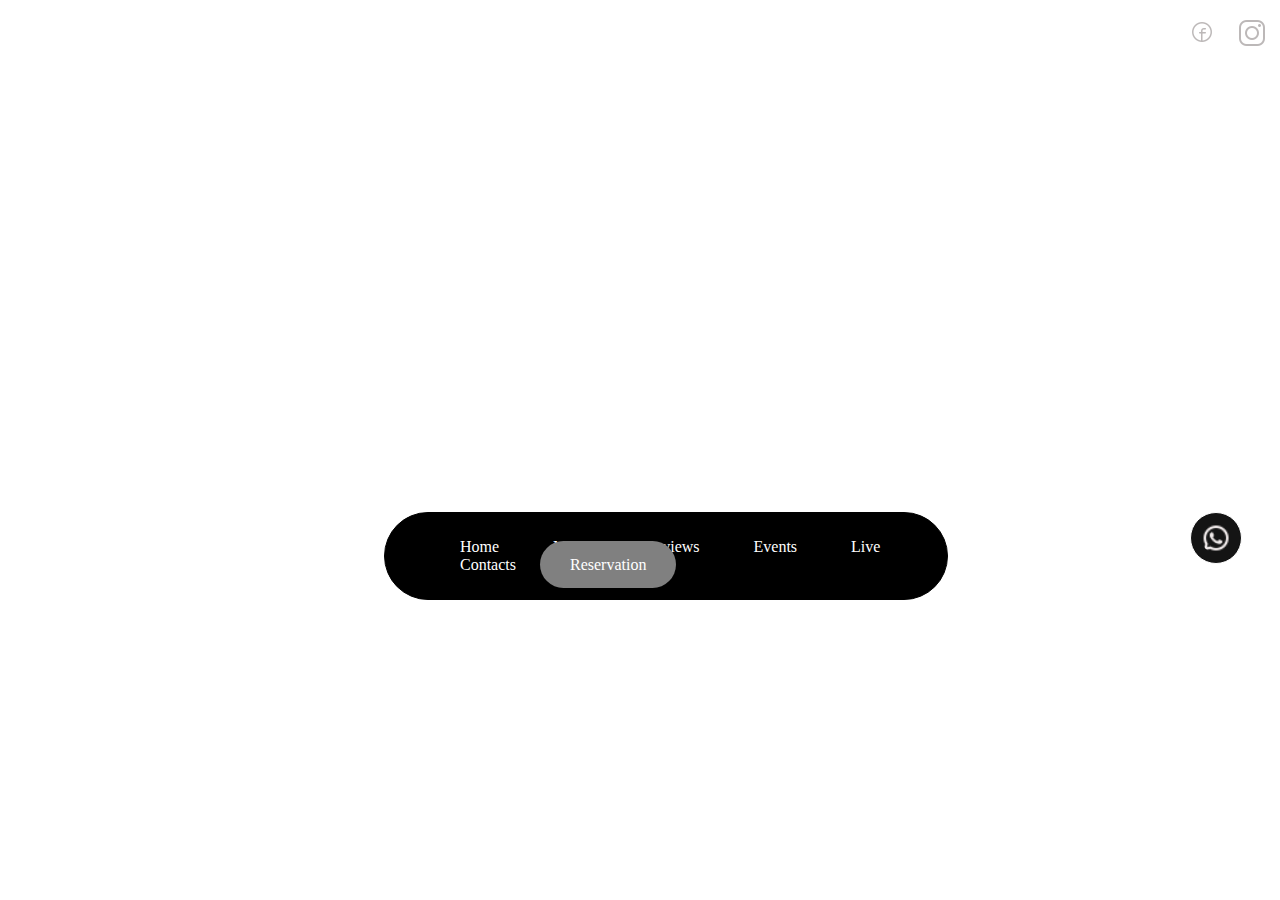
<file: index.html>
<!DOCTYPE html>
<html lang="en">
<head>
    <meta charset="UTF-8">
    <meta name="viewport" content="width=device-width, initial-scale=1.0">
    <title>Document</title>
    <link rel="stylesheet" href="style.css">
</head>
<body class="home">
   
    <div>
        <div class="image">
            <img src="img/ankole_logo.svg">
            <h1>welcome</h1>
         
        </div>
        <div class="image">
            <img src="img/ankole_logo.svg" alt="">
            <h1>discover</h1>
        </div>
        <div class="image">
            <img src="img/ankole_logo.svg" alt="">
            <h1>savour</h1>
        </div>
        <div class="image">
            <img src="img/ankole_logo.svg" alt="">
            <h1>taste</h1>
        </div>
        <div class="image">
            <img src="img/ankole_logo.svg" alt="">
            <h1>experience</h1>
        </div>
        <div class="icons">
        <a href="https://www.facebook.com/ankolegrill/"><img src="img/icons8-facebook-logo-24.png" ></a>
        <a href="https://www.instagram.com/ankolegrill/?hl=en"><img src="img/icons8-instagram-26.png"></a>
    </div>
    <div class="whatsapp">
        <a href="https://www.whatsapp.com/"><img src="img/icons8-whatsapp-logo-24 (3).png" alt=""></a>
    </div>
    <div class="nav-bar">
  

    <nav>
        <a href="index.html" id="home">Home</a>
        <a href="menu.html" id="menu">Menu</a>
        <a href="reviews.html"id="reviews">Reviews</a>
        <a href="events.html" id="events">Events</a>
        <a href="live.html" id="live">Live</a>
        <a href="contacts.html" id="contacts">Contacts</a>
        <a href="reservation.html"id="reserve">Reservation</a>

    </nav>
</div>

</div>

</body>
</html>
</file>
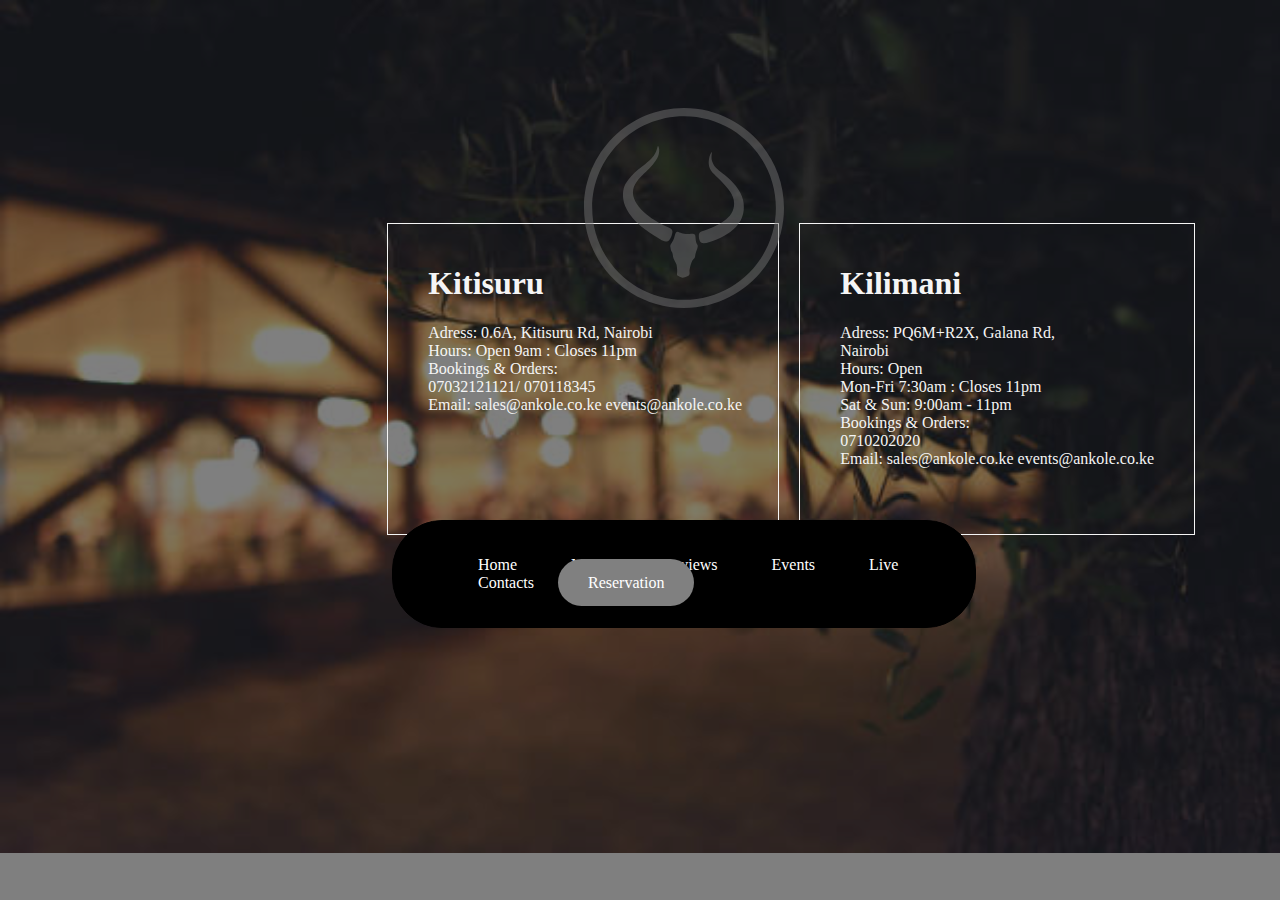
<file: contacts.html>
<!DOCTYPE html>
<html lang="en">

<head>
    <meta charset="UTF-8">
    <meta name="viewport" content="width=device-width, initial-scale=1.0">
    <title>Document</title>
    <link rel="stylesheet" href="contacts.css">
</head>

<body class="contacts">
    <img src="img/ankole_logo.svg" alt="ankole_logo">
    <div class="nav-bar">
        <nav>
            <a href="index.html">Home</a>
            <a href="menu.html">Menu</a>
            <a href="reviews.html">Reviews</a>
            <a href="events.html">Events</a>
            <a href="live.html">Live</a>
            <a href="contacts.html">Contacts</a>
            <a href="reservation.html"id="reserve">Reservation</a>

        </nav>
    </div>
    
    <div class="contact-info">
        <div class="kitisuru-info">
            <h1>Kitisuru</h1>
            <p>Adress: <a
                    href="https://www.google.com/maps/@-1.3205504,36.7689728,12z?entry=ttu&g_ep=EgoyMDI1MDQwOS4wIKXMDSoASAFQAw%3D%3D">
                    0.6A, Kitisuru Rd, Nairobi </a><br>
                Hours: Open 9am : Closes 11pm <br>
                Bookings & Orders: <br>
                07032121121/ 070118345 <br>
                Email: <a href="https://mail.google.com/mail/u/0/">sales@ankole.co.ke</a>
                <a href="https://mail.google.com/mail/u/0/">events@ankole.co.ke</a>
            </p>
        </div>
        <div class="kilimani-info">
            <h1>Kilimani</h1>
            <p>Adress: <a
                    href="https://www.google.com/maps/@-1.3205504,36.7689728,12z?entry=ttu&g_ep=EgoyMDI1MDQwOS4wIKXMDSoASAFQAw%3D%3D">
                    PQ6M+R2X, Galana Rd,</a><br>
                Nairobi <br>
                Hours: Open <br>
                Mon-Fri 7:30am : Closes 11pm <br>
                Sat & Sun: 9:00am - 11pm <br>
                Bookings & Orders: <br>
                0710202020<br>
                Email: <a href="https://mail.google.com/mail/u/0/">sales@ankole.co.ke</a>
                <a href="https://mail.google.com/mail/u/0/">events@ankole.co.ke</a>
            </p>

        </div>
    </div>
</body>

</html>
</file>
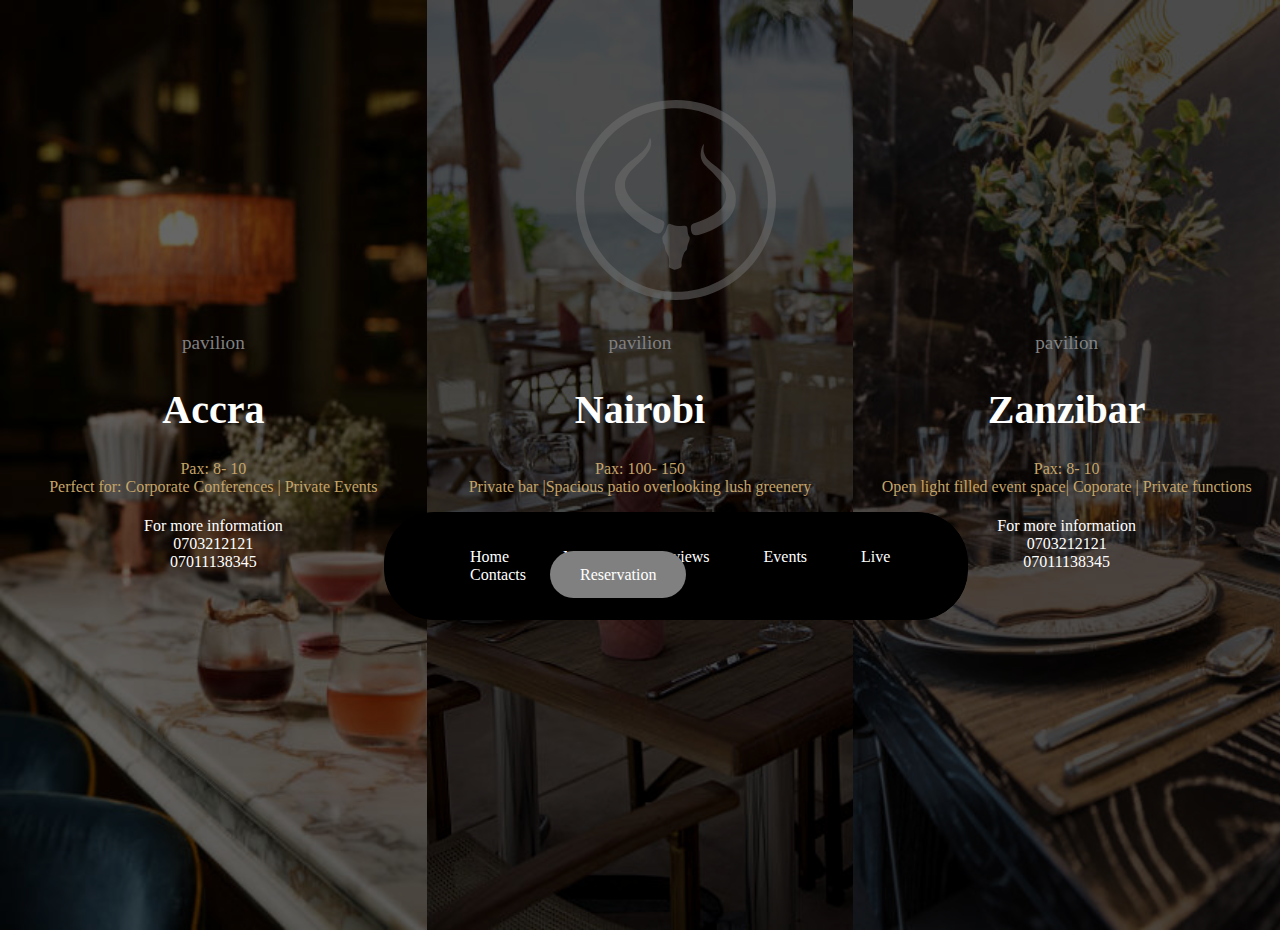
<file: events.html>
<!DOCTYPE html>
<html lang="en">
<head>
    <meta charset="UTF-8">
    <meta name="viewport" content="width=device-width, initial-scale=1.0">
    <title>Document</title>
    <link rel="stylesheet" href="events.css">
</head>
<body class="event">
    <img src="img/ankole_logo.svg" alt="ankole_logo">
    <div class="nav-bar">
    <nav>
        <a href="index.html" id="home">Home</a>
                <a href="menu.html" id="menu">Menu</a>
                <a href="reviews.html"id="reviews">Reviews</a>
                <a href="events.html" id="events">Events</a>
                <a href="live.html" id="live">Live</a>
                <a href="contacts.html" id="contacts">Contacts</a>
                <a href="reservation.html"id="reserve">Reservation</a>

    </nav>
</div>
<div class="events">
    <div class="accra">
        <h5>pavilion</h5>
        <h1>Accra</h1>
        <h4>Pax: 8- 10 <br>
            Perfect for: Corporate Conferences | Private Events

        </h4>
        <p>For more information <br>
        0703212121 <br>
        07011138345</p>

    </div>
    <div class="nairobi">
        <h5>pavilion</h5>
        <h1>Nairobi</h1>
        <h4>Pax: 100- 150 <br>
            Private bar |Spacious patio overlooking lush greenery 

        </h4>
        <p>For more information <br>
        0703212121 <br>
        07011138345</p>

    </div>
    <div class="zanzibar">
        <h5>pavilion</h5>
        <h1>Zanzibar</h1>
        <h4>Pax: 8- 10 <br>
         Open light filled event space| Coporate | Private functions

        </h4>
        <p>For more information <br>
        0703212121 <br>
        07011138345</p>

    </div>



</div>
    
</body>
</html>
</file>
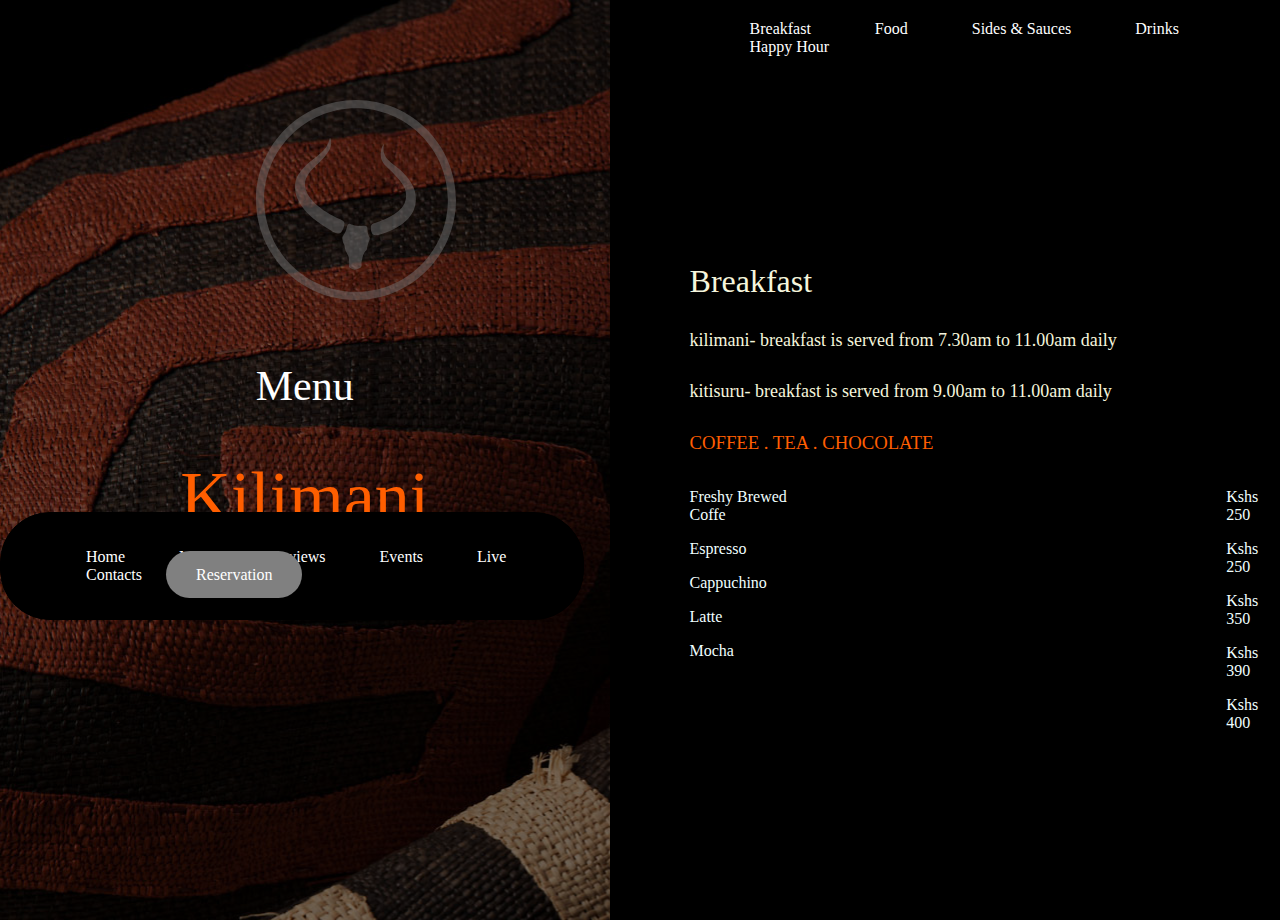
<file: kilimani.html>
<!DOCTYPE html>
<html lang="en">

<head>
    <meta charset="UTF-8">
    <meta name="viewport" content="width=device-width, initial-scale=1.0">
    <title>Document</title>
    <link rel="stylesheet" href="kilimani.css">
</head>

<body class="menu-kilimani">
    <img src="img/ankole_logo.svg" alt="ankole_logo">
    <div class="menu-bar">
        <nav>
            <a href="index.html" id="home">Home</a>
                <a href="menu.html" id="menu">Menu</a>
                <a href="reviews.html"id="reviews">Reviews</a>
                <a href="events.html" id="events">Events</a>
                <a href="live.html" id="live">Live</a>
                <a href="contacts.html" id="contacts">Contacts</a>
                <a href="reservation.html"id="reserve">Reservation</a>

        </nav>
    </div>

    <div class="kilimani-menu">
        <div class="kilimani-image">
            <h3>Menu</h3>
            <h1>Kilimani</h1>
        </div>

        
        <div class="food">
            <div class="filter">
                <a href="">Breakfast</a>
                <a href="">Food</a>
                <a href="">Sides & Sauces</a>
                <a href="">Drinks</a>
                <a href="">Happy Hour</a>
                <div class="menu-item">
                    <h2>Breakfast</h2>
                    <h5>kilimani- breakfast is served from 7.30am to 11.00am daily</h5>
                    <h5>kitisuru- breakfast is served from 9.00am to 11.00am daily</h5>
                    <h3>COFFEE . TEA . CHOCOLATE</h3>

                </div>
        </div>

        <div class="fresh-coffee">
            <div>
                <p>Freshy Brewed Coffe</p>
                <p>Espresso</p>
                <p>Cappuchino</p>
                <p>Latte</p>
                <p>Mocha</p>
            </div>
            <div>
                <p>Kshs 250</p>
                <p>Kshs 250</p>
                <p>Kshs 350</p>
                <p>Kshs 390</p>
                <p>Kshs 400</p>
            </div>

        </div>

        <div class="breakfast">
            <div class="logo">
            <img src="img/ankole_logo.svg" alt="">
        </div>
            <p>ANKOLE BIG BREAKFAST <br>
             2 eggs, 150gms grilled fillet steak, toast, hash browns, grilled tomato, BBQ <br>
            baked beans</P>
            <p>Kshs 1500</p>
        </div>
        <div class="breakfast">
            <div>
            <img src="img/ankole_logo.svg">
        </div>
            <p>HASH BROWNS, EGGS AND TOAST<br>
             with bacon or sausage</P>
            <p>Kshs 750</p>
        </div>
        <div class="breakfast">
            <div>
            <img src="img/ankole_logo.svg">
        </div>
            <p>RANCH BREAKFAST<br>
             2 eggs, tortilla, pulled pork, ranchero sauce, bacon, melted gouda, avocado, <br>
            kachumbari</P>
            <p>Kshs 1350</p>
        </div>
        <div class="breakfast">
            <div>
            <img src="img/ankole_logo.svg">
        </div>
            <p>CREPE<br>
             served withwild honey, whipped <br>
            cream and a side of fruit salad</P>
            <p>Kshs 750</p>
        </div>
        <div class="breakfast">
            <div>
            <img src="img/ankole_logo.svg">
        </div>
            <p>TOASTED BACON AVOCADO BREAKFAST SANDWICH<br>
             2 eggs, cheese, bacon, avocado, red pepper</P>
            <p>Kshs 1500</p>
        </div>
        <h3 id="title">SOUPS</h3> 
        <div class="soup">
            
            <div>
                <p>SPICY WEST AFRICAN MBUZI SOUP</p><br>
                <p>SPICY MUSHROOM CREAM MBUZI SOUP</p>
            </div>
            <div>
                <p>cup Kshs 480</p>
                <p>Bowl Kshs 720</p>
                <p>cup Kshs 580</p>
                <p>Bowl Kshs 880</p>
            </div>

        
    </div>
    <h3 id="title">SALADS</h3>
        <div class="dish">
            
            <div>
            <img src="img/ankole_logo.svg">
        </div>
            <p>THAI BEEF SALAD<br>
            grilled beef strips, cucumber, cherry tomato, scallions mint, <br>
            crushed peanuts</P>
            <p>Kshs 2200</p>
        </div>
        <div class="dish">
            <div>
            <img src="img/ankole_logo.svg">
        </div>
            <p>KEEN-WA SALAD<br>
             quinoa, feta, red pepper,Kalamata olives, red onions,and cup <br>cucumber, basil, mint,<br>
            chick peas, parsley</P>
            <p>Kshs 1500</p>
        </div>
        <div class="dish">
            <div>
            <img src="img/ankole_logo.svg">
        </div>
            <p>CHICKEN BACON CAESAR SALAD<br>
             chicken, bacon, parmesan, romaine, croutons, garlic, powder<br>
            caesar dressing</P>
            <p>Kshs 2200</p>
        </div>
        <div class="dish">
            <div>
            <img src="img/ankole_logo.svg">
        </div>
            <p>GREEK SALAD<br>
            vine tomatoes, cucumber, red onion, Kalamata olives, feta  ap<br> cheese,olive oil, 
            lemon</P>
            <p>Kshs 1500</p>
        </div>
        <div class="dish">
            <div>
            <img src="img/ankole_logo.svg">
        </div>
            <p>COBB SALAD<br>
            chicken, bacon, gouda, egg, avocado, cherry tomato casstered</P>
            <p>Kshs 1700</p>
        </div>
        <h3 id="title">FRESH JUICES</h3>
        <div class="juice">
            
            <div>
                <p>MANGO</p>
                <p>PINEAPPLE</p>
                <p>VANILLA</p>
                <p>STRAWBERRY</p>
                <p>ESPRESSO FUDGE</p>
            </div>
            <div>
                <p>Kshs 700</p>
                <p>Kshs 700</p>
                <p>Kshs 700</p>
                <p>Kshs 700</p>
            </div>

        </div>

        <h3 id="title">COCKTAILS</h3><br>
        <div class="cocktails">
            
            <div>
            <img src="img/ankole_logo.svg">
        </div>
            <p>PASSION MABUYU DAQUIRI<br>
             Bacardi Carta Blanca rum, home-made passion fruit syrup, lime, mabuyu <br>
            seeds</P>
            <h4>Kshs 950</h4>
        </div>
        <div class="cocktails">
            <div>
            <img src="img/ankole_logo.svg">
        </div>
            <p>THE PRINCESS NGURU<br>
            Bacardi Carta Blanca rum, raspberry puree, sukari nguru, lime, mint, man</P>
            <h4>Kshs 1500</h4>
        </div>
        <div class="cocktails">
            <div>
            <img src="img/ankole_logo.svg">
        </div>
            <p>CANDIED LEMON MAGARITA<br>
            tequila, sugar syrup, lemon juice, basil lemon juice, basi lemon juice, </p><br><br>
            <h4>Kshs 1500</h4>
        </div>
        <div class="cocktails">
            <div>
            <img src="img/ankole_logo.svg">
        </div>
            <p>ORANGE NEGRONI<br>
            Bombay Sapphire Gin, Campari, Vermouth, Grand Marniet, bitters ro</P><br>
            <h4>Kshs 1500</h4>
        </div>
        <div class="cocktails">
            <div>
            <img src="img/ankole_logo.svg">
        </div>
            <p>FIRE-PIT PUNCH<br>
             tequila, rum, vodka, lime, lemon, hibiscus, raspberry, stoney , raspberr</P>
             <br>
            <h4>Kshs 950</h4>
        </div>

</body>

</html>
</file>
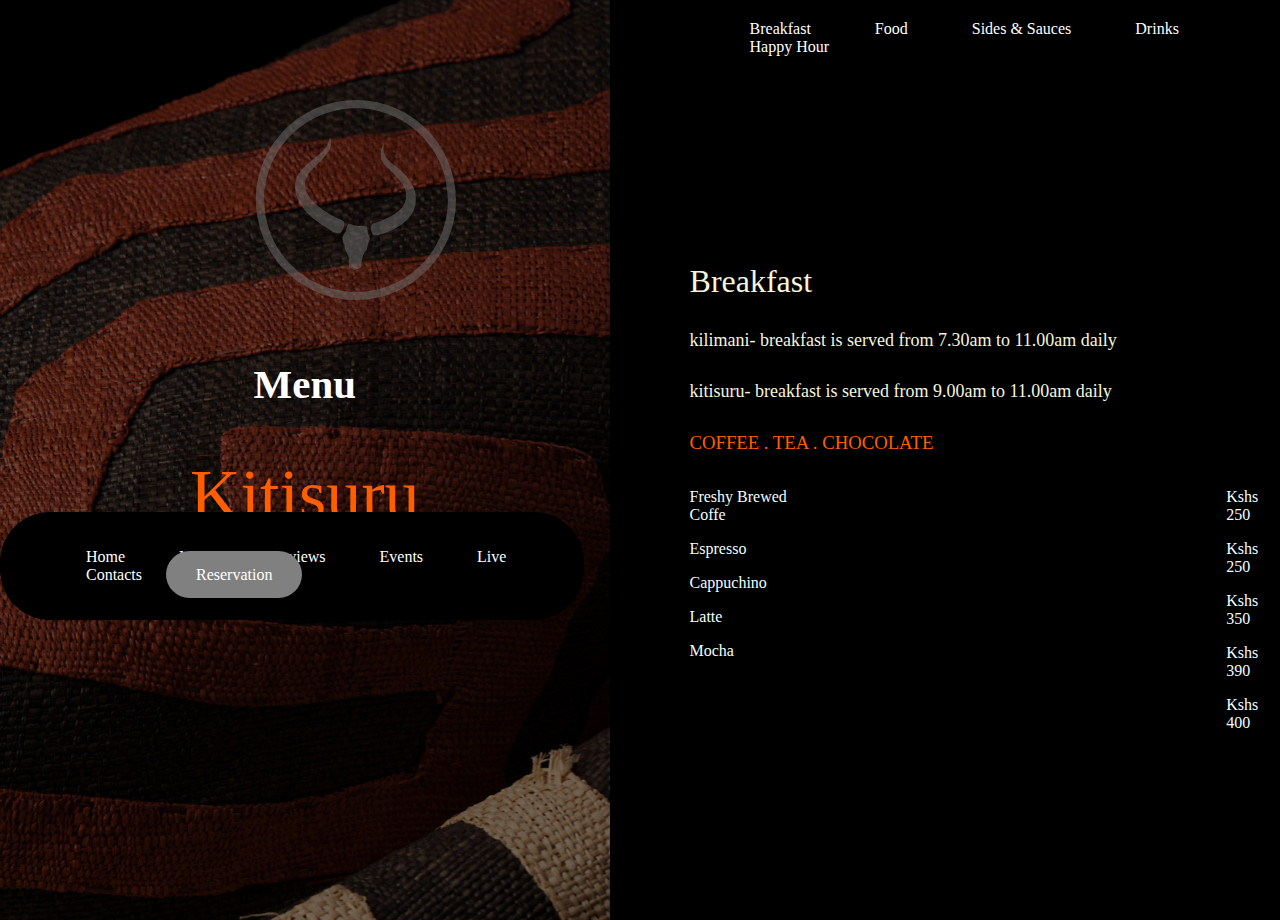
<file: kitisuru.html>
<!DOCTYPE html>
<html lang="en">

<head>
    <meta charset="UTF-8">
    <meta name="viewport" content="width=device-width, initial-scale=1.0">
    <title>Document</title>
    <link rel="stylesheet" href="kitisuru.css">
</head>

<body class="menu-kisituru">
    <img src="img/ankole_logo.svg" alt="ankole_logo">
    <div class="menu-bar">
        <nav class="nav-menu">
            <a href="index.html" id="home">Home</a>
            <a href="menu.html" id="menu">Menu</a>
            <a href="reviews.html"id="reviews">Reviews</a>
            <a href="events.html" id="events">Events</a>
            <a href="live.html" id="live">Live</a>
            <a href="contacts.html" id="contacts">Contacts</a>
            <a href="reservation.html"id="reserve">Reservation</a>


        </nav>
    </div>

    <div class="kitisuru-menu">
        <div class="kitisuru-image">
            <h3>Menu</h3>
            <h1>Kitisuru</h1>
        </div>
        <div class="food">
            <div class="filter">
                <a href="#breakfast">Breakfast</a>
                <a href="#title">Food</a>
                <a href="">Sides & Sauces</a>
                <a href="#drinks">Drinks</a>
                <a href="">Happy Hour</a>
                <div class="menu-item">
                    <h2>Breakfast</h2>
                    <h5>kilimani- breakfast is served from 7.30am to 11.00am daily</h5>
                    <h5>kitisuru- breakfast is served from 9.00am to 11.00am daily</h5>
                    <h3>COFFEE . TEA . CHOCOLATE</h3>

                </div>

            </div>

            <div class="fresh-coffee">
                <div>
                    <p>Freshy Brewed Coffe</p>
                    <p>Espresso</p>
                    <p>Cappuchino</p>
                    <p>Latte</p>
                    <p>Mocha</p>
                </div>
                <div>
                    <p>Kshs 250</p>
                    <p>Kshs 250</p>
                    <p>Kshs 350</p>
                    <p>Kshs 390</p>
                    <p>Kshs 400</p>
                </div>

            </div>

            <div class="breakfast" id="breakfast">
                <div class="logo">
                <img src="img/ankole_logo.svg" alt="">
            </div>
                <p>ANKOLE BIG BREAKFAST <br>
                 2 eggs, 150gms grilled fillet steak, toast, hash browns, grilled tomato, BBQ <br>
                baked beans</P>
                <p>Kshs 1500</p>
            </div>
            <div class="breakfast">
                <div>
                <img src="img/ankole_logo.svg">
            </div>
                <p>HASH BROWNS, EGGS AND TOAST<br>
                 with bacon or sausage</P>
                <p>Kshs 750</p>
            </div>
            <div class="breakfast">
                <div>
                <img src="img/ankole_logo.svg">
            </div>
                <p>RANCH BREAKFAST<br>
                 2 eggs, tortilla, pulled pork, ranchero sauce, bacon, melted gouda, avocado, <br>
                kachumbari</P>
                <p>Kshs 1350</p>
            </div>
            <div class="breakfast">
                <div>
                <img src="img/ankole_logo.svg">
            </div>
                <p>CREPE<br>
                 served withwild honey, whipped <br>
                cream and a side of fruit salad</P>
                <p>Kshs 750</p>
            </div>
            <div class="breakfast">
                <div>
                <img src="img/ankole_logo.svg">
            </div>
                <p>TOASTED BACON AVOCADO BREAKFAST SANDWICH<br>
                 2 eggs, cheese, bacon, avocado, red pepper</P>
                <p>Kshs 1500</p>
            </div>
            <h3 id="title">SOUPS</h3> 
            <div class="soup">
                
                <div>
                    <p>SPICY WEST AFRICAN MBUZI SOUP</p><br>
                    <p>SPICY MUSHROOM CREAM MBUZI SOUP</p>
                </div>
                <div>
                    <p>cup Kshs 480</p>
                    <p>Bowl Kshs 720</p>
                    <p>cup Kshs 580</p>
                    <p>Bowl Kshs 880</p>
                </div>

            
        </div>
        <h3 id="title">SALADS</h3>
            <div class="dish">
                
                <div>
                <img src="img/ankole_logo.svg">
            </div>
                <p>THAI BEEF SALAD<br>
                grilled beef strips, cucumber, cherry tomato, scallions mint, <br>
                crushed peanuts</P>
                <p>Kshs 2200</p>
            </div>
            <div class="dish">
                <div>
                <img src="img/ankole_logo.svg">
            </div>
                <p>KEEN-WA SALAD<br>
                 quinoa, feta, red pepper,Kalamata olives, red onions,and cup <br>cucumber, basil, mint,<br>
                chick peas, parsley</P>
                <p>Kshs 1500</p>
            </div>
            <div class="dish">
                <div>
                <img src="img/ankole_logo.svg">
            </div>
                <p>CHICKEN BACON CAESAR SALAD<br>
                 chicken, bacon, parmesan, romaine, croutons, garlic, powder<br>
                caesar dressing</P>
                <p>Kshs 2200</p>
            </div>
            <div class="dish">
                <div>
                <img src="img/ankole_logo.svg">
            </div>
                <p>GREEK SALAD<br>
                vine tomatoes, cucumber, red onion, Kalamata olives, feta  ap<br> cheese,olive oil, 
                lemon</P>
                <p>Kshs 1500</p>
            </div>
            <div class="dish">
                <div>
                <img src="img/ankole_logo.svg">
            </div>
                <p>COBB SALAD<br>
                chicken, bacon, gouda, egg, avocado, cherry tomato casstered</P>
                <p>Kshs 1700</p>
            </div>
            <h3 id="title">FRESH JUICES</h3>
            <div class="juice" id="drinks">
                
                <div>
                    <p>MANGO</p>
                    <p>PINEAPPLE</p>
                    <p>VANILLA</p>
                    <p>STRAWBERRY</p>
                    <p>ESPRESSO FUDGE</p>
                </div>
                <div>
                    <p>Kshs 700</p>
                    <p>Kshs 700</p>
                    <p>Kshs 700</p>
                    <p>Kshs 700</p>
                </div>

            </div>

            <h3 id="title">COCKTAILS</h3><br>
            <div class="cocktails">
                
                <div>
                <img src="img/ankole_logo.svg">
            </div>
                <p>PASSION MABUYU DAQUIRI<br>
                 Bacardi Carta Blanca rum, home-made passion fruit syrup, lime, mabuyu <br>
                seeds</P>
                <h4>Kshs 950</h4>
            </div>
            <div class="cocktails" >
                <div>
                <img src="img/ankole_logo.svg">
            </div>
                <p>THE PRINCESS NGURU<br>
                Bacardi Carta Blanca rum, raspberry puree, sukari nguru, lime, mint, man</P>
                <h4>Kshs 1500</h4>
            </div>
            <div class="cocktails">
                <div>
                <img src="img/ankole_logo.svg">
            </div>
                <p>CANDIED LEMON MAGARITA<br>
                tequila, sugar syrup, lemon juice, basil lemon juice, basi lemon juice, </p><br><br>
                <h4>Kshs 1500</h4>
            </div>
            <div class="cocktails">
                <div>
                <img src="img/ankole_logo.svg">
            </div>
                <p>ORANGE NEGRONI<br>
                Bombay Sapphire Gin, Campari, Vermouth, Grand Marniet, bitters ro</P><br>
                <h4>Kshs 1500</h4>
            </div>
            <div class="cocktails">
                <div>
                <img src="img/ankole_logo.svg">
            </div>
                <p>FIRE-PIT PUNCH<br>
                 tequila, rum, vodka, lime, lemon, hibiscus, raspberry, stoney , raspberr</P>
                 <br>
                <h4>Kshs 950</h4>
            </div>

</body>

</html>
</file>
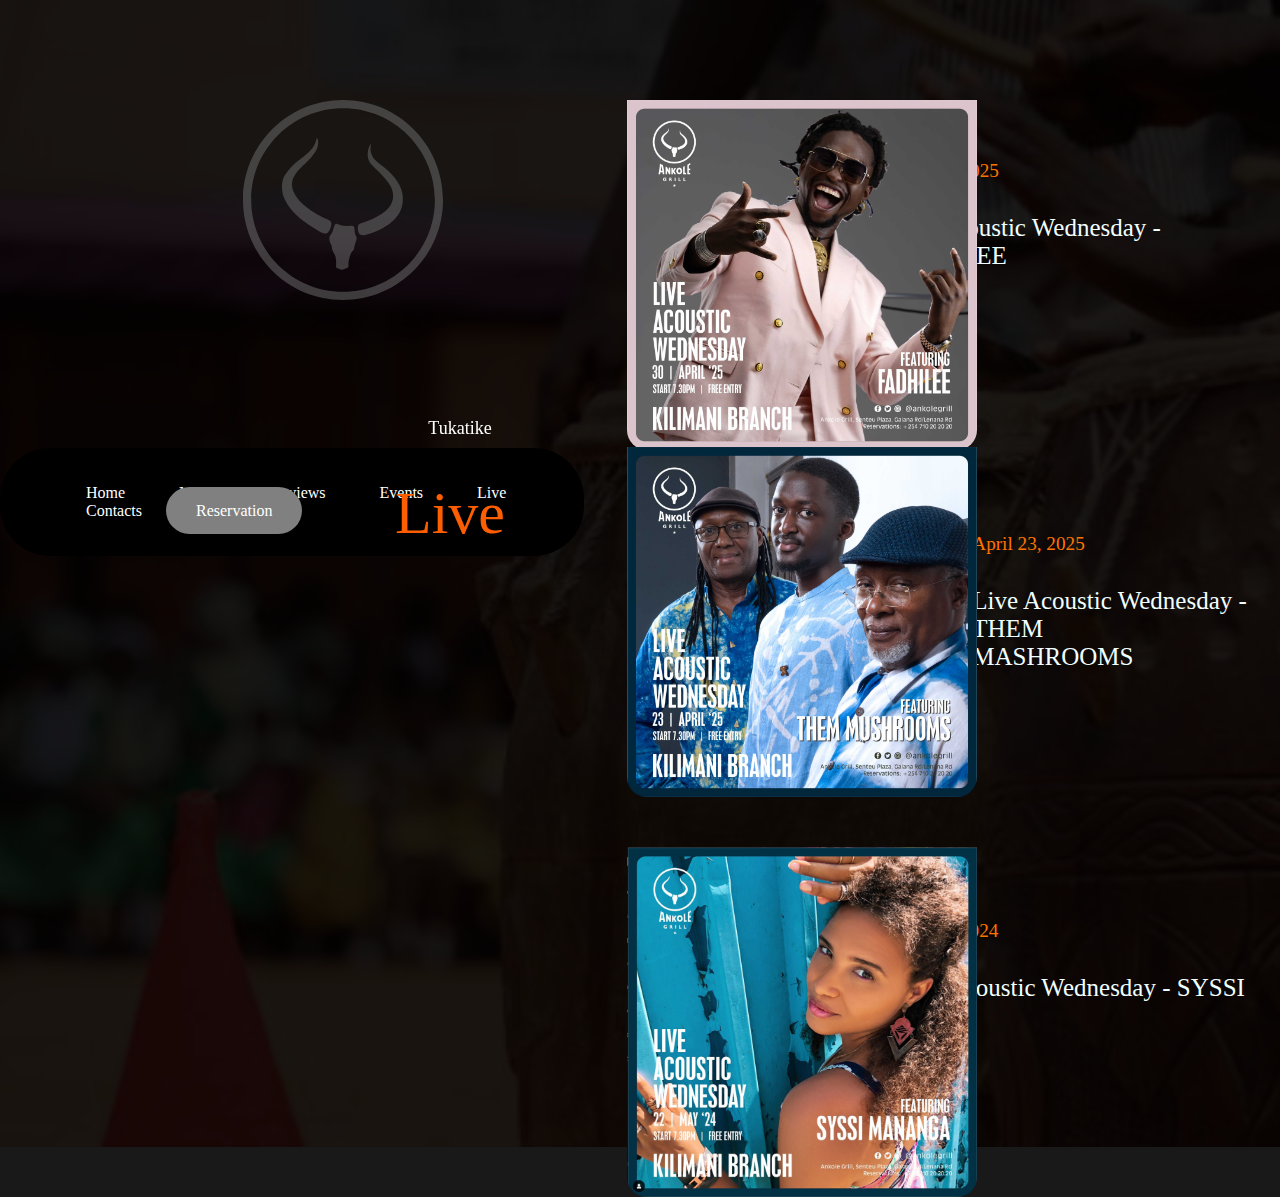
<file: live.html>
<!DOCTYPE html>
<html lang="en">

<head>
    <meta charset="UTF-8">
    <meta name="viewport" content="width=device-width, initial-scale=1.0">
    <title>Document</title>
    <link rel="stylesheet" href="live.css">
</head>

<body class="live-page">
   
    <img src="img/ankole_logo.svg" alt="ankole_logo">

    <div class="live-bar">
        <nav>
            <a href="index.html">Home</a>
            <a href="menu.html">Menu</a>
            <a href="reviews.html">Reviews</a>
            <a href="events.html">Events</a>
            <a href="live.html">Live</a>
            <a href="contacts.html">Contacts</a>
            <a href="reservation.html"id="reserve">Reservation</a>

        </nav>
    </div>
    <div class="tukatike">
        <h3>Tukatike</h3>
        <h1>Live</h1>

    </div>

    </div>
    <div class="live">
        <div class="artists">
            <div id="live-1">
                <a href="fadhilee.html"><img src="img/live1.jpg" alt=""></a>
            </div>
            <div class="text-fadhilee">
                <h5>April 30, 2025</h5>
                <h2>Live Acoustic Wednesday - FADHILEE</h2>
            </div>
        </div>
        <br>
        <div class="artists1">
            <div id="live-2">
                <a href="mashrooms.html"><img src="img/live2.jpg" alt=""></a>
            </div>
            <br>
            <div class="text-mashrooms">
                <h5>April 23, 2025</h5>
                <h2>Live Acoustic Wednesday - THEM <br>
                    MASHROOMS</h2>
            </div>
        </div>
    </div>

     <div class="artists2">
    <div id="live-3">
        <a href="syssi.html"><img src="img/live3.jpg" alt=""></a>

    </div><br>
    <div class="text-syssi">
        <h5>May22, 2024</h5>
        <h2>Live Acoustic Wednesday - SYSSI</h2>
    </div>

</div>
    </div>
</body>

</html>
</file>
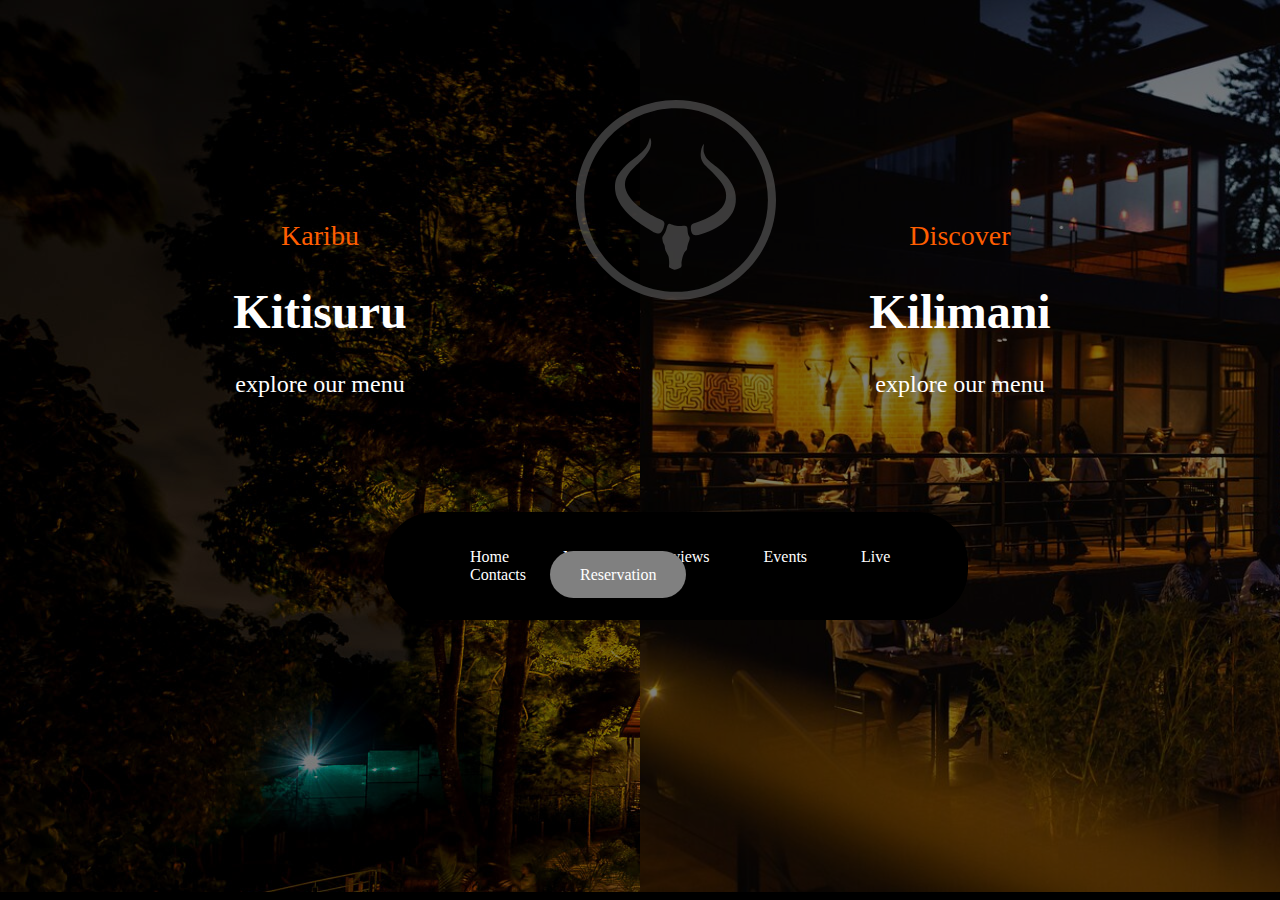
<file: menu.html>
<!DOCTYPE html>
<html lang="en">

<head>
    <meta charset="UTF-8">
    <meta name="viewport" content="width=device-width, initial-scale=1.0">
    <title>Document</title>
    <link rel="stylesheet" href="menu.css">
</head>

<body class="menu-cover">
    <img src="img/ankole_logo.svg" alt="ankole_logo">

    <div class="nav-bar">
        <nav>
            <nav>
                <a href="index.html" id="home">Home</a>
                <a href="menu.html" id="menu">Menu</a>
                <a href="reviews.html"id="reviews">Reviews</a>
                <a href="events.html" id="events">Events</a>
                <a href="live.html" id="live">Live</a>
                <a href="contacts.html" id="contacts">Contacts</a>
                <a href="reservation.html"id="reserve">Reservation</a>
        
            </nav> 

        </nav>
    </div>

    <div class="menu">

    <div class="kitisuru">

        <h3>Karibu</h3>
        <h1><a href="kitisuru.html">Kitisuru</a></h1>
       <a href="kitisuru.html">explore our menu</a> 

    </div>
    <div class="kilimani">
        <h3>Discover</h3>
        <h1> <a href="kilimani.html">Kilimani</a></h1>
        <p>explore our menu</p>
    </div>
    </div>



</body>

</html>
</file>
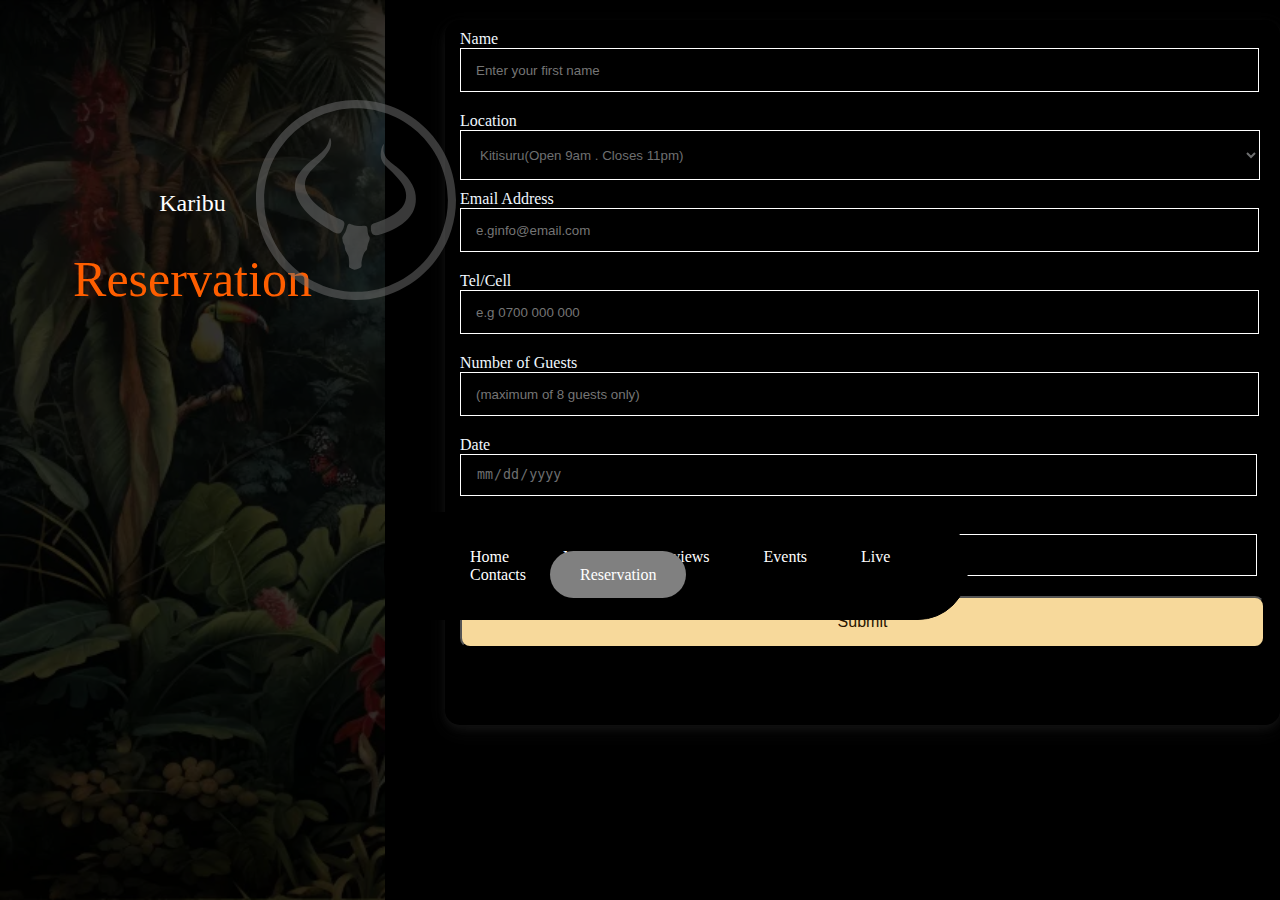
<file: reservation.html>
<!DOCTYPE html>
<html lang="en">

<head>
    <meta charset="UTF-8">
    <meta name="viewport" content="width=device-width, initial-scale=1.0">
    <title>Document</title>
    <link rel="stylesheet" href="resevation.css">
</head>

<body class="reservation">
    <img src="img/ankole_logo.svg" alt="ankole_logo">
    <div class="nav-bar">
        <nav>
            <a href="index.html">Home</a>
            <a href="menu.html">Menu</a>
            <a href="reviews.html">Reviews</a>
            <a href="events.html">Events</a>
            <a href="live.html">Live</a>
            <a href="contacts.html">Contacts</a>
            <a href="reservation.html"id="reserve">Reservation</a>

        </nav>
    </div>
    <div class="reservation-form">
        <div class="mural">
            <h3>Karibu</h3>
            <h1>Reservation</h1>

        </div>
        <form>
            <label for="name">Name</label>
            <br>
            <input type="text" placeholder="Enter your first name">
            <br>
            <label for="location">Location</label>
            <br>
            <select>
                <option value="1">Kitisuru(Open 9am . Closes 11pm)</option>
                <option value="2">Kilimani(Hours: Open 7:30 am . Closes 11pm)</option>
            </select>
            <br>
            <label for="email">Email Address</label>
            <br>
            <input type="text" placeholder="e.ginfo@email.com">
            <br>
            <label for="cell">Tel/Cell</label>
            <br>
            <input type="text" placeholder="e.g 0700 000 000">
            <br>
            <label for="Number">Number of Guests</label>
            <br>
            <input type="number" placeholder="(maximum of 8 guests only)">
            <br>
            <label for="date">Date</label>
            <br>
            <input type="date">
            <br>
            <label for="time">Time</label>
            <br>
            <input type="time">
            <br>
           <div class="submit">
            <button type="submit">Submit</button>
           </div>







        </form>
    </div>

</body>

</html>
</file>
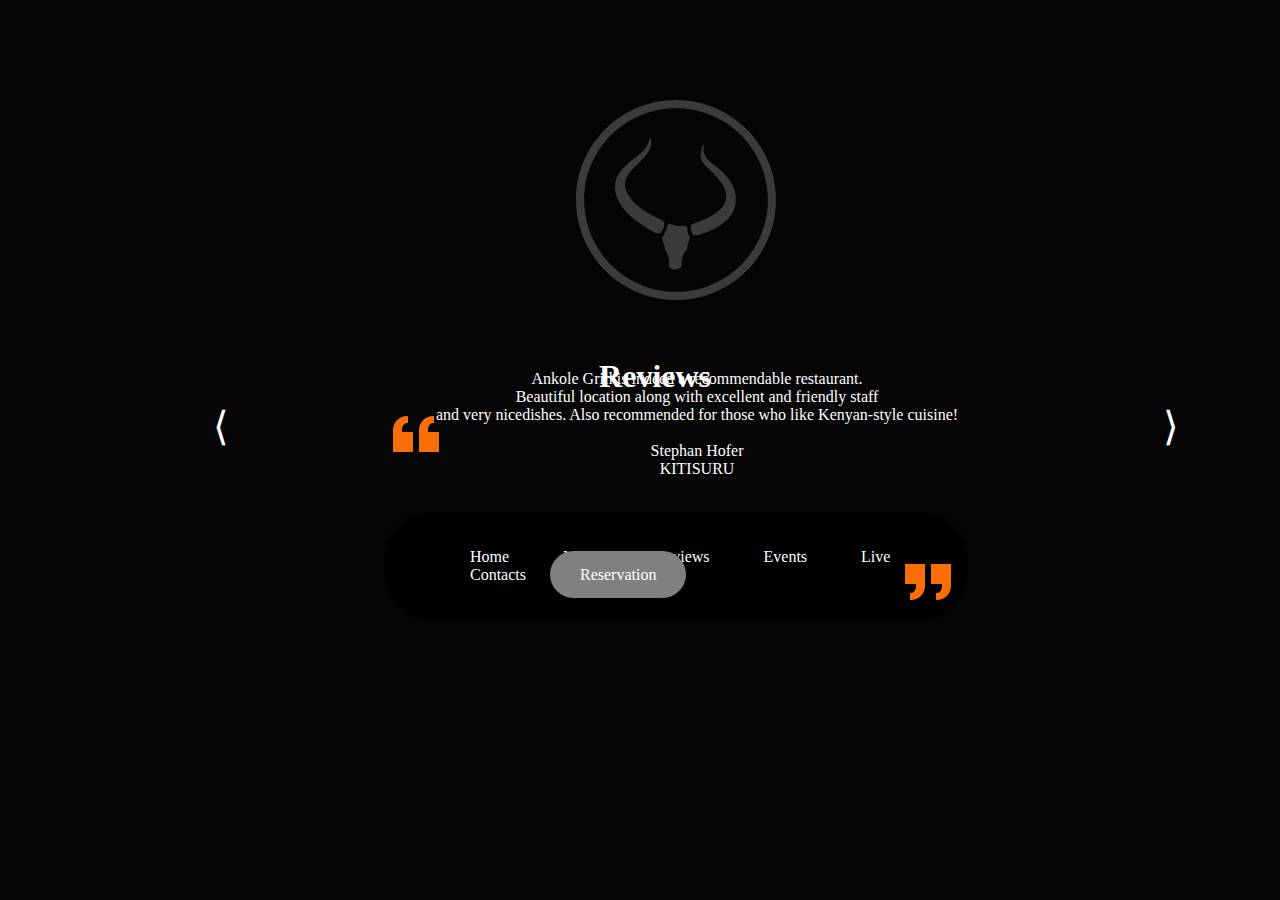
<file: reviews.html>
<!DOCTYPE html>
<html lang="en">
<head>
    <meta charset="UTF-8">
    <meta name="viewport" content="width=device-width, initial-scale=1.0">
    <title>Document</title>
    <link rel="stylesheet" href="review.css">
</head>
<body class="reviews">
    <img src="img/ankole_logo.svg" alt="ankole_logo">
    <div class="nav-bar">
        
    <nav>
        <a href="index.html">Home</a>
        <a href="menu.html">Menu</a>
        <a href="reviews.html">Reviews</a>
        <a href="events.html">Events</a>
        <a href="live.html">Live</a>
        <a href="contacts.html">Contacts</a>
        <a href="reservation.html"id="reserve">Reservation</a>

    </nav>
</div>

<main class="page">
    <img src="img/icons8-quote-50.png"id="right-quote">
<img src="img/icons8-quote-50 (1).png"id="left-quote">
<div class="sample">
    <h1>Reviews</h1>
</div>

    <section class="container">
      <div class="top">
        <span class="arrow left">&LeftAngleBracket;</span>
        <div class="frame">
          <div class="slider">
            <div class="slide">
            <p class="testimonial">Ankole Grill is indeed a recommendable restaurant. <br>
              Beautiful location along with excellent and friendly staff <br>
            and very nicedishes. Also recommended for those who like Kenyan-style cuisine!
            <br> <br>Stephan Hofer
            <br>KITISURU</p>
          </div>
          <div class="slide">
            <p class="testimonial">The service at Ankole is stellar and the 
              food isamazing. Even on a busy night, the waiters and <br>
               waitresses are able to handlethe pressure. The DJ does a great <br>
               job of setting the mood with a diverseselection of old school jams. <br>
               If you're planning to go for a late dinner, getthere before 10pm because <br>
               you'll find the kitchen closed. <br>
                🙂 <br>
            
                Michael Njogu <br>
                 KITISURU    </p>
              </div>
              <div class="slide">
                <p class="testimonial">Love this place, excellent food, <br>
                    filling portions,great service! Would 100% recommend.
                    <br><br>
                    Harshita Jethani
                    <br> 
                    KILIMANI
                    </p>
              </div>
          </div>
        </div>
        <span class="arrow right">&RightAngleBracket;</span>
      </div>
      
    </section>
  </main>

  <script src="./slider.js"></script>




    
</body>
</html>
</file>
<file: style.css>
body{
    overflow: hidden;
    margin: 0%;
}
.image{
    width: 100%;
    height:100%;
    justify-content: center;
    text-align: center;
    background-size: cover; 
    position: absolute;
    opacity: 0;
    animation: slide 10s infinite forwards;
    background-repeat: no-repeat;
    animation-iteration-count: infinite;
    animation-direction: alternate-reverse;

}

.image:nth-child(1){
background-image: url(img/home1.jpg);
animation-delay: 0s;
}
.image:nth-child(2){
    background-image: url(img/anokle\ steak.jpg);
    animation-delay: 5s;
}
.image:nth-child(3){
    background-image: url(img/anokle\ ingredient.jpg);
    animation-delay: 10s;
}
.image:nth-child(4){
    background-image: url(img/anokle\ drink.jpg);
    animation-delay: 15s;
}
.image:nth-child(5){
    background-image: url(img/ankole-discover.jpg);
    animation-delay: 20s;
    }
@keyframes slide {
    0% {opacity: 0;}
    25% {opacity: 1;}
    50% {opacity: 1;}
    75% {opacity: 1;}
    100% {opacity: 1;}
    
}
.image img{
    margin-top: 100px;
    width: 150px;
}
.image h1{
    color:rgba(85, 84, 84, 0.671);
    margin-top: 150px;
    font-size: 100px;
}

nav a{
    text-decoration: none;
    color: white;
    padding-left: 50px;
    
}
.nav-bar{
    border: 1px solid;
    width:40%;
    background-color: black;
    padding: 25px;
    margin-top: 40%;
    margin-left: 30%;
    border-radius: 50px;
    position: absolute;
    
}
#reserve{
    background-color: grey;
    /* border: 1px white solid; */
    padding: 15px;
    margin-left: 20px;
    border-radius: 50px;
    padding-left: 30px;
    padding-right: 30px;

}
#reserve{
    background-color: grey;
    /* border: 1px white solid; */
    padding: 15px;
    margin-left: 20px;
    border-radius: 50px;
    padding-left: 30px;
    padding-right: 30px;

}
.icons{
position: absolute;
left: 93%;
gap: 25px;
display: flex;
top: 20px;
}
.icons a{
    height: px;
}
.whatsapp{
    position: absolute;
    margin-top: 40%;
    
    margin-left: 93%;

}
.whatsapp img{
    width: 30px;
    background-color: rgba(10, 10, 10, 0.959);
    padding: 10px;
    border: white solid 1px;
    border-radius: 50px;
}

@media screen and (max-width:500px) {
    body{
        overflow: visible;
        margin: 0%;
    }
    .image{
        width: 100%;
        height:100%;
        justify-content: center;
        text-align: center;
        background-size: cover; 
        position: absolute;
        opacity: 0;
        animation: slide 10s infinite forwards;
        background-repeat: no-repeat;
        animation-iteration-count: infinite;
        animation-direction: alternate-reverse;
       
        
    
    }
    
    .image:nth-child(1){
    background-image: url(img/home1.jpg);
    animation-delay: 0s;
    }
    .image:nth-child(2){
        background-image: url(img/anokle\ steak.jpg);
        animation-delay: 5s;
    }
    .image:nth-child(3){
        background-image: url(img/anokle\ ingredient.jpg);
        animation-delay: 10s;
    }
    .image:nth-child(4){
        background-image: url(img/anokle\ drink.jpg);
        animation-delay: 15s;
    }
    .image:nth-child(5){
        background-image: url(img/ankole-discover.jpg);
        animation-delay: 20s;
        }
    @keyframes slide {
        0% {opacity: 0;}
        25% {opacity: 1;}
        50% {opacity: 1;}
        75% {opacity: 1;}
        100% {opacity: 1;}
        
    }
    .image img{
        margin-top: 100px;
        width: 100px;
    }
    .image h1{
        color:rgba(85, 84, 84, 0.671);
        margin-top: 150px;
        font-size: 50px;
    }
    
    nav a{
        text-decoration: none;
        color: white;
        padding-left: 10px;
        
        
        
    }
    .nav-bar{
        display: flex;
        border: 1px solid;
        width:40%;
        height: 1px;
        background-color: black;
        margin-left: 30%;
        margin-top: 150%;
        border-radius: 60px;
        position: absolute;
        
    }
    #home{
        display: none;
    }
    #contacts{
        display: none;
    }
    #events{
        display: none;
    }
    #menu{
        display: none;
    }
    #reviews{
        display: none;
    }
    #live{
        display: none;
    }
    #reserve{
        background-color: grey;
        border: 1px rgb(19, 18, 18) solid; 
        padding: 4px;
        padding-left: 20px;
        border-radius: 50px;
        border-radius: 50px;
        padding-right: 30px;
        height: 20px;
        
    
    }

    .icons{
    position: absolute;
    left: 87%;
    gap: 29px;
    display: flex;
    flex-direction: column-reverse;
    top: 20px;
    }
    .icons a{
        height: 3px;
    }
    .whatsapp{
        position: absolute;
        margin-top: 0%;
        
        margin-left: 83%;
    
    }
    .whatsapp img{
        width: 30px;
        background-color: rgba(10, 10, 10, 0.959);
        padding: 10px;
        border: white solid 1px;
        border-radius: 50px;
        margin-top: 970%;
    }
    


    
}

@media screen and (min-width:501px) and (max-width:1000px) {
    body{
        overflow: visible;
        margin: 0%;
    }
    .image{
        width: 100%;
        height:100%;
        justify-content: center;
        text-align: center;
        background-size: cover; 
        position: absolute;
        opacity: 0;
        animation: slide 10s infinite forwards;
        background-repeat: no-repeat;
        animation-iteration-count: infinite;
        animation-direction: alternate-reverse;
       
        
    
    }
    
    .image:nth-child(1){
    background-image: url(img/home1.jpg);
    animation-delay: 0s;
    }
    .image:nth-child(2){
        background-image: url(img/anokle\ steak.jpg);
        animation-delay: 5s;
    }
    .image:nth-child(3){
        background-image: url(img/anokle\ ingredient.jpg);
        animation-delay: 10s;
    }
    .image:nth-child(4){
        background-image: url(img/anokle\ drink.jpg);
        animation-delay: 15s;
    }
    .image:nth-child(5){
        background-image: url(img/ankole-discover.jpg);
        animation-delay: 20s;
        }
    @keyframes slide {
        0% {opacity: 0;}
        25% {opacity: 1;}
        50% {opacity: 1;}
        75% {opacity: 1;}
        100% {opacity: 1;}
        
    }
    .image img{
        margin-top: 100px;
        width: 150px;
    }
    .image h1{
        color:rgba(85, 84, 84, 0.671);
        margin-top: 150px;
        font-size: 80px;
    }
    
    nav a{
        text-decoration: none;
        color: white;
        padding-left: 30px;
        
    }
    .nav-bar{
        border: 1px solid;
        width:80%;
        background-color: black;
        padding: 25px;
        margin-top: 120%;
        margin-left: 7%;
        border-radius: 50px;
        position: absolute;
        
    }
    #reserve{
        background-color: grey;
        /* border: 1px white solid; */
        padding: 15px;
        margin-left: 20px;
        border-radius: 50px;
        padding-left: 30px;
        padding-right: 30px;
    
    }
    #reserve{
        background-color: grey;
        /* border: 1px white solid; */
        padding: 15px;
        margin-left: 20px;
        border-radius: 50px;
        padding-left: 30px;
        padding-right: 30px;
    
    }
    .icons{
    position: absolute;
    left: 93%;
    gap: 15px;
    display: flex;
    flex-direction: column-reverse;
    top: 20px;
    }
    .icons a{
        height: px;
    }
    .whatsapp{
        position: absolute;
        margin-top: 110%;
        
        margin-left: 89%;
    
    }
    .whatsapp img{
        width: 30px;
        background-color: rgba(10, 10, 10, 0.959);
        padding: 10px;
        border: white solid 1px;
        border-radius: 50px;
    }


    
}
</file>
<file: contacts.css>
.body{
    margin: 0%;
}
nav a{
    text-decoration: none;
    color: white;
    padding-left: 50px;
    
}
.nav-bar{
    border: 1px solid;
    width:40%;
    background-color: black;
    padding: 35px;
    margin-top: 40%;
    margin-left: 30%;
    border-radius: 50px;
    position: absolute;
    
}.contacts{
    background-image: url(img/contacts\ background.jpg);
    background-repeat: no-repeat;
    background-size: cover;
    background-color: rgba(0, 0,0, 0.5);
    background-blend-mode: darken;
}
.contact-info{
    display: flex;
    color: whitesmoke;
    gap: 20px;
    margin-left: 30%;
    padding-top: 17%;
}
.contact-info a{
    text-decoration: none;
    color: whitesmoke;
}
.contacts img{

    margin-left: 45%; 
    position: absolute;
    padding-top: 100px;
    width: 200px;


}
.kitisuru-info{
    border: solid 1px;
    padding-left: 40px;
    padding-top: 20px;
    width: 350px;
}
.kilimani-info{
    border: solid 1px;
    padding-left: 40px;
    padding-right: 40px;
    padding-bottom: 50px;
    padding-top: 20px;
}
#reserve{
    background-color: grey;
    /* border: 1px white solid; */
    padding: 15px;
    margin-left: 20px;
    border-radius: 50px;
    padding-left: 30px;
    padding-right: 30px;

}
</file>
<file: events.css>
body{
    margin: 0%;
}
nav a{
    text-decoration: none;
    color: white;
    padding-left: 50px;
    
}
.nav-bar{
    border: 1px solid;
    width:40%;
    background-color: black;
    padding: 35px;
    margin-top: 40%;
    margin-left: 30%;
    border-radius: 50px;
    position: absolute;
    
}
nav a{
    text-decoration: none;
    color: white;
    padding-left: 50px;
    
}.accra{
    background-image: url(img/accra1.jpg);
    background-repeat: no-repeat;
    background-size: cover;
    height: 630px;
    width: 650px;
    background-color: rgba(0, 0,0, 0.6 );
    background-blend-mode: darken;
    color: white;
    text-align: center;
    padding-top: 300px;
  
}
.nairobi{
    background-image: url(img/nairobi.jpg);
    background-repeat: no-repeat;
    background-size: cover;
    height: 630px;
    width: 650px;
    background-color: rgba(0, 0,0, 0.7 );
    background-blend-mode: darken;
    color: white;
    text-align: center;
    padding-top: 300px;
}
.zanzibar{
    background-image: url(img/zanzibar.jpg);
    background-repeat: no-repeat;
    background-size: cover;
    height: 630px;
    width: 650px;
    background-color: rgba(0, 0,0, 0.7 );
    background-blend-mode: darken;
    color: white;
    text-align: center;
    padding-top: 300px;
}

.events{
    display: flex;
    height: 60%;
    width: 100%;
    
}
.events h4{
    color: rgb(196, 164, 105);
    font-weight: 500;
}

.events h5{
    color: grey;
    font-size: larger;
    font-weight: 400;
}
.events h1{
    font-size: 40px;
    
}
.events p{
    font-size: medium;
}
.event img{
    margin-left: 45%; 
    position: absolute;
    padding-top: 100px;
    width: 200px;

}
#reserve{
    background-color: grey;
    /* border: 1px white solid; */
    padding: 15px;
    margin-left: 20px;
    border-radius: 50px;
    padding-left: 30px;
    padding-right: 30px;

}
@media screen and(min-width: 500px){
    body{
        margin: 0%;
    }
    nav a{
        text-decoration: none;
        color: white;
        padding-left: 50px;
        
    }
    .nav-bar{
        border: 1px solid;
        width:40%;
        background-color: black;
        padding: 35px;
        margin-top: 40%;
        margin-left: 30%;
        border-radius: 50px;
        position: absolute;
        
    }
    nav a{
        text-decoration: none;
        color: white;
        padding-left: 50px;
        
    }.accra{
        background-image: url(img/accra1.jpg);
        background-repeat: no-repeat;
        background-size: cover;
        height: 630px;
        width: 650px;
        background-color: rgba(0, 0,0, 0.6 );
        background-blend-mode: darken;
        color: white;
        text-align: center;
        padding-top: 300px;
      
    }
    .nairobi{
        background-image: url(img/nairobi.jpg);
        background-repeat: no-repeat;
        background-size: cover;
        height: 630px;
        width: 650px;
        background-color: rgba(0, 0,0, 0.7 );
        background-blend-mode: darken;
        color: white;
        text-align: center;
        padding-top: 300px;
    }
    .zanzibar{
        background-image: url(img/zanzibar.jpg);
        background-repeat: no-repeat;
        background-size: cover;
        height: 630px;
        width: 650px;
        background-color: rgba(0, 0,0, 0.7 );
        background-blend-mode: darken;
        color: white;
        text-align: center;
        padding-top: 300px;
    }
    
    .events{
        display: flex;
        flex-direction: column;
        height: 60%;
        width: 100%;
        
    }
    .events h4{
        color: rgb(196, 164, 105);
        font-weight: 500;
    }
    
    .events h5{
        color: grey;
        font-size: larger;
        font-weight: 400;
    }
    .events h1{
        font-size: 40px;
        
    }
    .events p{
        font-size: medium;
    }
    .event img{
        margin-left: 45%; 
        position: absolute;
        padding-top: 100px;
        width: 200px;
    
    }
    #reserve{
        background-color: grey;
        /* border: 1px white solid; */
        padding: 15px;
        margin-left: 20px;
        border-radius: 50px;
        padding-left: 30px;
        padding-right: 30px;
   
} 
@media screen and (min-width:501px) and (max-width:1000px){
    body{
        margin: 0%;
    }
    nav a{
        text-decoration: none;
        color: white;
        padding-left: 30px;
        
    }
    .nav-bar{
        border: 1px solid;
        width:550%;
        background-color: black;
        padding: 15px;
        margin-top: 163%;
        margin-left: 19%;
        border-radius: 50px;
        position: fixed;
    }
    nav a{
        text-decoration: none;
        color: white;
        padding-left: 30px;
        
    }.accra{
        background-image: url(img/accra1.jpg);
        background-repeat: no-repeat;
        background-size: cover;
        height: 630px;
        width: 100%;
        background-color: rgba(0, 0,0, 0.6 );
        background-blend-mode: darken;
        color: white;
        text-align: center;
        padding-top: 300px;
      
    }
    .nairobi{
        background-image: url(img/nairobi.jpg);
        background-repeat: no-repeat;
        background-size: cover;
        height: 630px;
        width: 100%;
        background-color: rgba(0, 0,0, 0.7 );
        background-blend-mode: darken;
        color: white;
        text-align: center;
        padding-top: 300px;
    }
    .zanzibar{
        background-image: url(img/zanzibar.jpg);
        background-repeat: no-repeat;
        background-size: cover;
        height: 630px;
        width: 100%;
        background-color: rgba(0, 0,0, 0.7 );
        background-blend-mode: darken;
        color: white;
        text-align: center;
        padding-top: 300px;
    }
 
    .events{
        display: flex;
        flex-direction: column;
        height: 60%;
        width: 100%;
        
    }
    .events h4{
        color: rgb(196, 164, 105);
        font-weight: 500;
    }
    
    .events h5{
        color: grey;
        font-size: larger;
        font-weight: 400;
    }
    .events h1{
        font-size: 40px;
    
        
    }
    .events p{
        font-size: medium;
    
    }
    .event img{
        margin-left: 40%; 
        position: absolute;
        padding-top: 100px;
        width: 90px;
    
    }
    #reserve{
        background-color: grey;
        /* border: 1px white solid; */
        padding: 15px;
        margin-left: 20px;
        border-radius: 50px;
        padding-left: 30px;
        padding-right: 30px;
    
    }  
    
}
</file>
<file: kilimani.css>
body{
    background-color: black;
    margin: 0%;
    overflow-y: hidden;
}
.menu-bar{
    border: 1px solid;
    width:40%;
    background-color: black;
    padding: 35px;
    margin-top: 40%;
    /* margin-left: 30%; */
    border-radius: 50px;
    position: absolute;
    
}
nav a{
    text-decoration: none;
    color: white;
    padding-left: 50px;
    
}
.kilimani-image{
    background-image: url(img/fabric.jpg);
    width: 50%;
    height: 600px;
    color: white;
    text-align: center;
    padding-top: 320px;
    font-size: 35px; 
    background-color: rgba(0, 0,0, 0.5 );
    background-blend-mode: darken;

}
.kilimani-image h1{
    color: rgb(255, 94, 0);
    font-weight: 500;
}
.kilimani-image h3{
    font-weight: 300;
    font-size:larger;
}
.menu-kilimani img{
    margin-left: 20%;  
    position: absolute;
    padding-top: 100px;
    width: 200px;

}
.menu-item h3{
    color: rgb(255, 94, 0);
    font-weight: 200;
}

.kilimani-menu{
    display: flex;
    background-color: black;
    
}
.filter{
    padding-left: 80px;
    padding-top: 20px;
}

.filter a{
    text-align: center;
    text-decoration: none;
    color: white;
    padding-left: 60px;
}
.menu-details{
    color: azure;
    /* display: flex; */
}

.menu-item{
    color:beige;
    padding-top: 180px;
    
    
}
.menu-item h2 {
    font-weight: 400;
    font-size: xx-large;
}
.menu-item h5 {
    font-weight: 400;
    font-size: large;
}
.food{
    overflow: auto;
    height: 800px;
    width: 55%;
    
}
 .food-price{
    display: flex;
    color: azure;
    
 }
 .prices{
    padding-left: 200px;
 
 }
 .prices h3{
  font-weight: 400;
 }
 #reserve{
    background-color: grey;
    /* border: 1px white solid; */
    padding: 15px;
    margin-left: 20px;
    border-radius: 50px;
    padding-left: 30px;
    padding-right: 30px;

}
.fresh-coffee{
    color: azure;
    display: flex;
    gap: 70%;
    margin-left: 80px;
}
.breakfast{
    color: azure;
    display: flex;
    /* margin-left: 60% ; */
    width: 100%;
    gap: 60px;
    /* padding-bottom: 50px; */
    /* border: seashell solid; */
}
.breakfast img{
    position: relative; 
    width: 60px;
     padding-bottom: 60px;
   margin-left: 85px;
}

.breakfast p{
    width: 800px;
    /* border: wheat solid; */
    margin-top: 100px;
    gap: 200px;
}
.soup{
    color: azure;
    display: flex;
    gap: 400px;
    margin-left: 85px;
}
.dish{
    color: azure;
    display: flex;
    gap: 40px;
    margin-left: 85px;

}
.dish img{
    position: relative;
    width: 60px;
}
.cocktails{
    display: flex;
    color: azure;
    margin-left: 100px;
    gap: 30px;
    /* border: solid 1px ; */
    /* margin-bottom:0px ; */
   
}
.cocktails img{
    position: relative;
    width: 60px;
    padding-bottom: 0px;
    
}

.dish p{
    margin-top: 100px;
    margin-right: 15%;

}
.cocktails p{
    margin-top: 120px;
    /* margin-right: 55%; */

}
.cocktails h4{
    margin-left: 140px;
    margin-top: 110px;
    justify-content: left;
    /* border: white solid; */
}
.juice{
    color: azure;
    display: flex;
    margin-top: 70px;
    margin-left: 120px;
    gap: 600px;
}
#title{
    color: white;
    margin-left: 120px;
    color: rgb(255, 94, 0);
    font-weight: 200;
    margin-top: 60px;

}
  
@media screen and (max-width: 500px) {
    body{
        background-color: black;
        overflow:visible;
        margin: 0%;
    }
    .kilimani-menu{
        display: flex;
        flex-direction: column;
        background-color: black;
        
    }
    .kilimani-image{
        background-image: url(img/fabric.jpg);
        width: 100%;
        height: 190px;
        color: white;
        text-align: center;
        padding-top: 160px;
        font-size: 15px;
        background-color: rgba(0, 0,0, 0.5 );
        background-blend-mode: darken;
    
    }
    .kilimani-image h1{
        color: rgb(255, 94, 0);
        font-weight: 300;
        font-size: 40px;
        margin-bottom: 5px;
    }
    .menu-kisituru img{
        margin-left: 40%;  
        position: absolute;
        padding-top: 30px;
        width: 60px;
    
    }
    .filter{
        padding-left: 10px;
        padding-top: 20px;
    }
    
    .filter a{
        text-align: center;
        text-decoration: none;
        color: white;
        padding-left: 6px;
    }
    #home{
        display: none;
    }
    #contacts{
        display: none;
    }
    #events{
        display: none;
    }
    #menu{
        display: none;
    }
    #reviews{
        display: none;
    }
    #live{
        display: none;
    }
    .menu-bar{
        border: 1px solid;
        width:50%;
        background-color: black;
        padding: 15px;
        margin-top: 73%;
        margin-left: 9%;
        border-radius: 50px;
        position: absolute;
        
    }
    nav a{
        text-decoration: none;
        color: white;
        padding-left: 30px;
        
        
    }
    .menu-details{
        color: azure;
        /* display: flex; */
    }
    
    .menu-item{
        color:beige;
        padding-top: 180px;
        
        
    }
    .menu-item h2 {
        font-weight: 400;
        font-size: xx-large;
    }
    .menu-item h3{
        color: rgb(255, 94, 0);
        font-weight: 200;
    }
    .menu-item h5 {
        font-weight: 400;
        font-size: large;
    }
    .food{
        overflow: auto;
        height: 800px;
        width: 100%;
        
    }
    
     #reserve{
        background-color: grey;
        /* border: 1px white solid; */
        padding: 10px;
        margin-left: 20px;
        border-radius: 50px;
        padding-left: 30px;
        padding-right: 30px;
    
    }
    .fresh-coffee{
        color: azure;
        display: flex;
        gap: 30%;
        margin-left: 20px;
    }
    .breakfast{
        color: azure;
        display: flex;
        /* margin-left: 60% ; */
        width: 100%;
        gap: 50px;
        /* padding-bottom: 50px; */
        /* border: seashell solid; */
    }
    .breakfast img{
        position: relative; 
        width: 60px;
         padding-bottom: 60px;
       margin-left: 5px;
    }
    
    .breakfast p{
        width: 800px;
        /* border: wheat solid; */
        margin-top: 100px;
        gap: 200px;
    }
    .soup{
        color: azure;
        display: flex;
        gap: 00px;
        margin-left: 5px;
    }
    .dish{
        color: azure;
        display: flex;
        gap: 40px;
        margin-left: 15px;
    
    }
    .dish img{
        position: relative;
        width: 40px;
    }
    .cocktails{
        display: flex;
        color: azure;
        margin-left: 10px;
        gap: 0px;
        /* border: solid 1px ; */
        /* margin-bottom:0px ; */
       
    }
    .cocktails img{
        position: relative;
        width: 40px;
        padding-bottom: 0px;
        
        
    }
    
    .dish p{
        margin-top: 0px;
        margin-right: 15%;
    
    }
    .cocktails p{
        margin-top: 120px;
        /* margin-right: 55%; */
    
    }
    .cocktails h4{
        margin-left: 10px;
        margin-top: 110px;
        justify-content: left;
        /* border: white solid; */
    }
    .juice{
        color: azure;
        display: flex;
        margin-top: 70px;
        margin-left: 20px;
        gap: 90px;
    }
    #title{
        color: white;
        margin-left: 20px;
        color: rgb(255, 94, 0);
        font-weight: 200;
        margin-top: 60px;
    
    }
    
}
</file>
<file: kitisuru.css>
body{
    background-color: black;
    overflow-y: hidden;
    margin: 0%;
}
.kitisuru-menu{
    display: flex;
    background-color: black;
    
}
.kitisuru-image{
    background-image: url(img/fabric.jpg);
    width: 50%;
    height: 600px;
    color: white;
    text-align: center;
    padding-top: 320px;
    font-size: 35px;
    background-color: rgba(0, 0,0, 0.5 );
    background-blend-mode: darken;

}
.kitisuru-image h1{
    color: rgb(255, 94, 0);
    font-weight: 500;
}
.menu-kisituru img{
    margin-left: 20%;  
    position: absolute;
    padding-top: 100px;
    width: 200px;

}
.filter{
    padding-left: 80px;
    padding-top: 20px;
}

.filter a{
    text-align: center;
    text-decoration: none;
    color: white;
    padding-left: 60px;
}

.menu-bar{
    border: 1px solid;
    width:40%;
    background-color: black;
    padding: 35px;
    margin-top: 40%;
    /* margin-left: 30%; */
    border-radius: 50px;
    position: absolute;
    
}
nav a{
    text-decoration: none;
    color: white;
    padding-left: 50px;
    
}
.menu-details{
    color: azure;
    /* display: flex; */
}

.menu-item{
    color:beige;
    padding-top: 180px;
    
    
}
.menu-item h2 {
    font-weight: 400;
    font-size: xx-large;
}
.menu-item h3{
    color: rgb(255, 94, 0);
    font-weight: 200;
}
.menu-item h5 {
    font-weight: 400;
    font-size: large;
}
.food{
    overflow: auto;
    height: 800px;
    width: 55%;
    
}

 #reserve{
    background-color: grey;
    /* border: 1px white solid; */
    padding: 15px;
    margin-left: 20px;
    border-radius: 50px;
    padding-left: 30px;
    padding-right: 30px;

}
.fresh-coffee{
    color: azure;
    display: flex;
    gap: 70%;
    margin-left: 80px;
}
.breakfast{
    color: azure;
    display: flex;
    /* margin-left: 60% ; */
    width: 100%;
    gap: 60px;
    /* padding-bottom: 50px; */
    /* border: seashell solid; */
}
.breakfast img{
    position: relative; 
    width: 60px;
     padding-bottom: 60px;
   margin-left: 85px;
}

.breakfast p{
    width: 800px;
    /* border: wheat solid; */
    margin-top: 100px;
    gap: 200px;
}
.soup{
    color: azure;
    display: flex;
    gap: 400px;
    margin-left: 85px;
}
.dish{
    color: azure;
    display: flex;
    gap: 40px;
    margin-left: 85px;

}
.dish img{
    position: relative;
    width: 60px;
}
.cocktails{
    display: flex;
    color: azure;
    margin-left: 100px;
    gap: 30px;
    /* border: solid 1px ; */
    /* margin-bottom:0px ; */
   
}
.cocktails img{
    position: relative;
    width: 60px;
    padding-bottom: 0px;
    
}

.dish p{
    margin-top: 100px;
    margin-right: 15%;

}
.cocktails p{
    margin-top: 120px;
    /* margin-right: 55%; */

}
.cocktails h4{
    margin-left: 140px;
    margin-top: 110px;
    justify-content: left;
    /* border: white solid; */
}
.juice{
    color: azure;
    display: flex;
    margin-top: 70px;
    margin-left: 120px;
    gap: 570px;
}
#title{
    color: white;
    margin-left: 120px;
    color: rgb(255, 94, 0);
    font-weight: 200;
    margin-top: 60px;

}
  
@media screen and (max-width: 500px) {
    body{
        background-color: black;
        overflow:visible;
        margin: 0%;
    }
    .kitisuru-menu{
        display: flex;
        flex-direction: column;
        background-color: black;
        
    }
    .kitisuru-image{
        background-image: url(img/fabric.jpg);
        width: 100%;
        height: 190px;
        color: white;
        text-align: center;
        padding-top: 160px;
        font-size: 15px;
        background-color: rgba(0, 0,0, 0.5 );
        background-blend-mode: darken;
    
    }
    .kitisuru-image h1{
        color: rgb(255, 94, 0);
        font-weight: 300;
        font-size: 40px;
        margin-bottom: 5px;
    }
    .menu-kisituru img{
        margin-left: 40%;  
        position: absolute;
        padding-top: 30px;
        width: 70px;
    
    }
    .filter{
        padding-left: 10px;
        padding-top: 20px;
    }
    
    .filter a{
        text-align: center;
        text-decoration: none;
        color: white;
        padding-left: 6px;
    }
    #home{
        display: none;
    }
    #contacts{
        display: none;
    }
    #events{
        display: none;
    }
    #menu{
        display: none;
    }
    #reviews{
        display: none;
    }
    #live{
        display: none;
    }
    .menu-bar{
        border: 1px solid;
        width:50%;
        background-color: black;
        padding: 15px;
        margin-top: 73%;
        margin-left: 9%;
        border-radius: 50px;
        position: absolute;
        
    }
    nav a{
        text-decoration: none;
        color: white;
        padding-left: 30px;
        
        
    }
    .menu-details{
        color: azure;
        /* display: flex; */
    }
    
    .menu-item{
        color:beige;
        padding-top: 180px;
        
        
    }
    .menu-item h2 {
        font-weight: 400;
        font-size: xx-large;
    }
    .menu-item h3{
        color: rgb(255, 94, 0);
        font-weight: 200;
    }
    .menu-item h5 {
        font-weight: 400;
        font-size: large;
    }
    .food{
        overflow: auto;
        height: 800px;
        width: 100%;
        
    }
    
     #reserve{
        background-color: grey;
        /* border: 1px white solid; */
        padding: 10px;
        margin-left: 20px;
        border-radius: 50px;
        padding-left: 30px;
        padding-right: 30px;
    
    }
    .fresh-coffee{
        color: azure;
        display: flex;
        gap: 30%;
        margin-left: 20px;
    }
    .breakfast{
        color: azure;
        display: flex;
        /* margin-left: 60% ; */
        width: 100%;
        gap: 50px;
        /* padding-bottom: 50px; */
        /* border: seashell solid; */
    }
    .breakfast img{
        position: relative; 
        width: 60px;
         padding-bottom: 60px;
       margin-left: 5px;
    }
    
    .breakfast p{
        width: 800px;
        /* border: wheat solid; */
        margin-top: 100px;
        gap: 200px;
    }
    .soup{
        color: azure;
        display: flex;
        gap: 00px;
        margin-left: 5px;
    }
    .dish{
        color: azure;
        display: flex;
        gap: 40px;
        margin-left: 15px;
    
    }
    .dish img{
        position: relative;
        width: 40px;
    }
    .cocktails{
        display: flex;
        color: azure;
        margin-left: 10px;
        gap: 0px;
        /* border: solid 1px ; */
        /* margin-bottom:0px ; */
       
    }
    .cocktails img{
        position: relative;
        width: 40px;
        padding-bottom: 0px;
        
        
    }
    
    .dish p{
        margin-top: 0px;
        margin-right: 15%;
    
    }
    .cocktails p{
        margin-top: 120px;
        /* margin-right: 55%; */
    
    }
    .cocktails h4{
        margin-left: 10px;
        margin-top: 110px;
        justify-content: left;
        /* border: white solid; */
    }
    .juice{
        color: azure;
        display: flex;
        margin-top: 70px;
        margin-left: 20px;
        gap: 90px;
    }
    #title{
        color: white;
        margin-left: 20px;
        color: rgb(255, 94, 0);
        font-weight: 200;
        margin-top: 60px;
    
    }
    
}
@media screen and( min-width: 501px) and (max-width: 1000px){
    body{
        background-color: black;
        overflow-y: hidden;
        margin: 0%;
    }
    .kitisuru-menu{
        display: flex;
        flex-direction: column;
        background-color: black;
        
    }
    .kitisuru-image{
        background-image: url(img/fabric.jpg);
        width: 50%;
        height: 600px;
        color: white;
        text-align: center;
        padding-top: 320px;
        font-size: 35px;
        background-color: rgba(0, 0,0, 0.5 );
        background-blend-mode: darken;
    
    }
    .kitisuru-image h1{
        color: rgb(255, 94, 0);
        font-weight: 500;
    }
    .menu-kisituru img{
        margin-left: 20%;  
        position: absolute;
        padding-top: 100px;
        width: 200px;
    
    }
    .filter{
        padding-left: 80px;
        padding-top: 20px;
    }
    
    .filter a{
        text-align: center;
        text-decoration: none;
        color: white;
        padding-left: 60px;
    }
    
    .menu-bar{
        border: 1px solid;
        width:40%;
        background-color: black;
        padding: 35px;
        margin-top: 40%;
        /* margin-left: 30%; */
        border-radius: 50px;
        position: absolute;
        
    }
    nav a{
        text-decoration: none;
        color: white;
        padding-left: 50px;
        
    }
    .menu-details{
        color: azure;
        /* display: flex; */
    }
    
    .menu-item{
        color:beige;
        padding-top: 180px;
        
        
    }
    .menu-item h2 {
        font-weight: 400;
        font-size: xx-large;
    }
    .menu-item h3{
        color: rgb(255, 94, 0);
        font-weight: 200;
    }
    .menu-item h5 {
        font-weight: 400;
        font-size: large;
    }
    .food{
        overflow: auto;
        height: 800px;
        width: 55%;
        
    }
    
     #reserve{
        background-color: grey;
        /* border: 1px white solid; */
        padding: 15px;
        margin-left: 20px;
        border-radius: 50px;
        padding-left: 30px;
        padding-right: 30px;
    
    }
    .fresh-coffee{
        color: azure;
        display: flex;
        gap: 70%;
        margin-left: 80px;
    }
    .breakfast{
        color: azure;
        display: flex;
        /* margin-left: 60% ; */
        width: 100%;
        gap: 60px;
        /* padding-bottom: 50px; */
        /* border: seashell solid; */
    }
    .breakfast img{
        position: relative; 
        width: 60px;
         padding-bottom: 60px;
       margin-left: 85px;
    }
    
    .breakfast p{
        width: 800px;
        /* border: wheat solid; */
        margin-top: 100px;
        gap: 200px;
    }
    .soup{
        color: azure;
        display: flex;
        gap: 400px;
        margin-left: 85px;
    }
    .dish{
        color: azure;
        display: flex;
        gap: 40px;
        margin-left: 85px;
    
    }
    .dish img{
        position: relative;
        width: 60px;
    }
    .cocktails{
        display: flex;
        color: azure;
        margin-left: 100px;
        gap: 30px;
        /* border: solid 1px ; */
        /* margin-bottom:0px ; */
       
    }
    .cocktails img{
        position: relative;
        width: 60px;
        padding-bottom: 0px;
        
    }
    
    .dish p{
        margin-top: 100px;
        margin-right: 15%;
    
    }
    .cocktails p{
        margin-top: 120px;
        /* margin-right: 55%; */
    
    }
    .cocktails h4{
        margin-left: 140px;
        margin-top: 110px;
        justify-content: left;
        /* border: white solid; */
    }
    .juice{
        color: azure;
        display: flex;
        margin-top: 70px;
        margin-left: 120px;
        gap: 570px;
    }
    #title{
        color: white;
        margin-left: 120px;
        color: rgb(255, 94, 0);
        font-weight: 200;
        margin-top: 60px;
    
    }
    
}
</file>
<file: live.css>
body{
    margin: 0%;
}
.live-page{
   
    overflow-y: scroll;
    background-image: url(img/live\ background.jpg);
    background-repeat: no-repeat;
    background-size: cover;
    background-color: rgba(0, 0,0, 0.9);
    background-blend-mode: darken;
    /* height: 1000px; */

}

   
.live-page img{
    margin-left: 19%;  
    /* position: absolute; */
    padding-top: 100px;
    width: 200px;
    position: fixed;
    /* border: 2px black solid; */
}
.tukatike h3{
color: white;
font-weight: 400;
font-size: large;
padding-top: 300px;
padding-left: 20px; 
text-align: center;

}
.tukatike h1{
    color: rgb(255, 94, 0);
    font-weight: 400;
    font-size: 60px;
}
.tukatike{
    padding-top: 100px;
    margin-left: 250px;
    width: 400px;
    text-align: center;
    position: fixed;
    
}
.live-bar{
    border: 1px solid;
    width:40%;
    background-color: black;
    padding: 35px;
    margin-top: 35%;
    /* margin-left: 30%; */
    border-radius: 50px;
    position: absolute;
    position: fixed;
    
}
.menu-bar{
    border: 1px solid;
    width:40%;
    background-color: black;
    padding: 35px;
    margin-top: 60%;
    /* margin-left: 30%; */
    border-radius: 50px;
    /* position: absolute; */
    
}
nav a{
    text-decoration: none;
    color: white;
    padding-left: 50px;
    
}
#live-1 img{
    padding-left: 0%;
    height: 350px;
    width: 350px;
    border-radius: 20px;
    position: absolute;
    
}
#live-1{
    /* border: 2px black solid; */
    width:40% ; 
    margin-left: 30%;
    
 
}
#live-2 {
    /* border: 2px black solid; */
    height: 400px;
    width:350px;
    margin-left: 30%;
    margin-top: 3%;
 
}
#live-2 img{
    padding-left: 0%;
    height: 350px;
    width: 350px;
    border-radius: 20px;
    position: absolute;  
} 
#live-3 {
    /* border: solid black 2px; */
    height: 400px;

}
#live-3 img{
    height: 350px;
    width: 350px;
    border-radius: 20px;
    position: absolute;
    margin-left: 49%;
}


.fadhilee{
    background-image: url(img/live1.jpg);
    background-color: rgba(0,0,0,0.5);
    background-repeat: no-repeat;
    background-size: cover;
    background-blend-mode: darken; 
    overflow-x: hidden;
   
}
nav a{
    text-decoration: none;
    color: white;
    padding-left: 50px;
    
}
.nav-bar{
    border: 1px solid;
    width:40%;
    background-color: black;
    padding: 35px;
    margin-top: 10%;
    margin-left: 30%;
    border-radius: 50px;
    position: absolute;
    /* position: fixed; */
    
}
.empty{
    /* border: solid  black; */
    margin-top: 67%;
    margin-left: 120%;
    position: absolute;
    color: rgba(240, 148, 148, 0);
}
.mashrooms{
    background-image: url(img/live2.jpg);
    background-color: rgba(0,0,0,0.5);
    background-repeat: no-repeat;
    background-size: cover;
    background-blend-mode: darken; 
    overflow-x: hidden;
   
}.syssi{
    background-image: url(img/live3.jpg);
    background-repeat: no-repeat;
    background-size: cover;
    background-color: rgba(0,0,0,0.5);
    background-blend-mode: darken; 
    overflow-x: hidden;
    
    
}
.syssi h1{
    color: white;
    font-weight: 500;
    font-size: 60px;
    text-align: center;
    margin-top: 20%;
}
.fadhilee h1{
    color: white;
    font-weight: 500;
    font-size: 60px;
    text-align: center;
    margin-top: 20%;
}
.mashrooms h1{
    color: white;
    font-weight: 500;
    font-size: 60px;
    text-align: center;
    margin-top: 20%;

}
.artists{
    display: flex;
    color: azure;
}
.text-fadhilee{
    margin-top: 10%;
}
.artists1{
    display: flex;
    color: azure;
  
}
.text-mashrooms{
    margin-left: 22%;
    margin-top: 15%;
}
.artists2{
    display: flex;
    color: azure;
  
}
.text-syssi{
    margin-left: 70%;
    margin-top: 11%;
    
}
.text-syssi h2{
    font-weight: 400;
    font-size: 25px;
}
.text-syssi h5{
font-weight: 400;
color: rgb(255, 115, 0);
font-size: larger;
}
.text-mashrooms h2{
    font-weight: 400;
    font-size: 25px;
}
.text-mashrooms h5{
font-weight: 400;
color: rgb(255, 115, 0);
font-size: larger;
}
.text-fadhilee h2{
    font-weight: 400;
    font-size: 25px;
}
.text-fadhilee h5{
font-weight: 400;
color: rgb(255, 115, 0);
font-size: larger;
}
#reserve{
    background-color: grey;
    /* border: 1px white solid; */
    padding: 15px;
    margin-left: 20px;
    border-radius: 50px;
    padding-left: 30px;
    padding-right: 30px;

}
</file>
<file: menu.css>
body{
    background-color: black;
    margin: 0%;
}
nav a{
    text-decoration: none;
    color: white;
    padding-left: 50px;
    
}
.nav-bar{
    border: 1px solid;
    width:40%;
    background-color: black;
    padding: 35px;
    margin-top: 40%;
    margin-left: 30%;
    border-radius: 50px;
    position: absolute;
    position: fixed;
    
}
.kitisuru{
    background-image: url(img/home1.jpg);
    height: 900px;
    width: 50%;
    padding-top: 15%;
    height: 700px;
    background-color: rgba(0, 0,0, 0.5 );
    background-blend-mode: darken;
    

}
.kitisuru a{
    text-decoration: none;
    color: white;
    
}
.kitisuru h3{
    color: rgb(255, 94, 0);
    font-weight: 400;

}
.kilimani{
    background-image: url(img/kilimani.jpeg);
    height: 900px;
    width: 50%;
    padding-top: 15%;
    height: 700px;
    background-color: rgba(0, 0,0, 0.5 );
    background-blend-mode: darken;
    

}
.menu{
    display: flex;
    width: 100%;
    color: white;
    text-align: center;
    height: 800px;
    font-size: x-large;

    
 
}
.menu-cover img{
    margin-left: 45%; 
    position: absolute;
    padding-top: 100px;
    width: 200px;

}
.kilimani{
    background-image: url(img/ankolegrill.jpg);
    background-repeat: no-repeat;
    background-size: cover;
    height: 900px;
    width: 50%;
    padding-top: 15%;
    height: 700px;
    background-color: rgba(0, 0,0, 0.5 );
    background-blend-mode: darken;

}
.kilimani a{
    text-decoration: none;
    color: white;
    
}
.kilimani h3{
    color: rgb(255, 94, 0);
    font-weight: 400;

}
.kilimani-menu{
    display: flex;
    background-color: black;
    
}
#reserve{
    background-color: grey;
    /* border: 1px white solid; */
    padding: 15px;
    margin-left: 20px;
    border-radius: 50px;
    padding-left: 30px;
    padding-right: 30px;

}

@media screen and (max-width:500px){
    body{
        background-color: black;
        margin: 0%;
    }
    nav a{
        text-decoration: none;
        color: white;
        padding-left: 0px;
        
    }
    .nav-bar{
        border: 1px solid;
        width:40%;
        background-color: black;
        padding: 25px;
        margin-top: 130%;
        margin-left: 20%;
        border-radius: 50px;
        position: fixed;
        height: 5px;
    }
    .kitisuru{
        background-image: url(img/home1.jpg);
        height: 900px;
        width: 100%;
        padding-top: 15%;
        height: 800px;
        background-color: rgba(0, 0,0, 0.5 );
        background-blend-mode: darken;
        
    
    }
    .kitisuru a{
        text-decoration: none;
        color: white;
        
        
    }
    .kitisuru h3{
        color: rgb(255, 94, 0);
        font-weight: 400;
        margin-top: 180px;
    
    }
    .kilimani{
        background-image: url(img/kilimani.jpeg);
        height: 900px;
        width: 50%;
        padding-top: 15%;
        height: 700px;
        background-color: rgba(0, 0,0, 0.5 );
        background-blend-mode: darken;
        
    
    }
    #home{
        display: none;
    }
    #contacts{
        display: none;
    }
    #events{
        display: none;
    }
    #menu{
        display: none;
    }
    #reviews{
        display: none;
    }
    #live{
        display: none;
    }
    .menu{
        display: flex;
        flex-direction: column;
        width: 100%;
        color: white;
        text-align: center;
        height: 800px;
        font-size: x-large;
    
        
     
    }
    .menu-cover img{
        margin-left: 37%; 
        position: fixed;
        padding-top: 70px;
        width: 90px;
    
    }
    .kilimani{
        background-image: url(img/ankolegrill.jpg);
        background-repeat: no-repeat;
        background-size: cover;
        height: 900px;
        width: 100%;
        padding-top: 15%;
        height: 700px;
        background-color: rgba(0, 0,0, 0.5 );
        background-blend-mode: darken;
    
    }
    .kilimani a{
        text-decoration: none;
        color: white;
        
    }
    .kilimani h3{
        color: rgb(255, 94, 0);
        font-weight: 400;
        margin-top: 75px;
    
    }
    .kilimani-menu{
        display: flex;
        background-color: black;
        
    }
    #reserve{
        background-color: grey;
        border: 1px rgb(19, 18, 18) solid; 
        padding: 4px;
        padding-left: 20px;
        border-radius: 50px;
        border-radius: 50px;
        padding-right: 30px;
        height: 20px;
        
    }

}
@media screen and (min-width:501px) and (max-width: 1000px){

    body{
        background-color: black;
        margin: 0%;
        overflow: visible;
    }
    nav a{
        text-decoration: none;
        color: white;
        padding-left: 30px;
        
    }
    .nav-bar{
        border: 1px solid;
        width:80%;
        background-color: black;
        padding: 25px;
        margin-top: 130%;
        margin-left: 7%;
        border-radius: 50px;
        position: absolute;
        
    }
    .kitisuru{
        background-image: url(img/home1.jpg);
        height: 900px;
        width: 100%;
        padding-top: 15%;
        height: 700px;
        background-color: rgba(0, 0,0, 0.5 );
        background-blend-mode: darken;
        
    
    }
    .kitisuru a{
        text-decoration: none;
        color: white;
        font-size: 10px;
        
    }
    .kitisuru h3{
        color: rgb(255, 94, 0);
        font-weight: 400;
        margin-top: 25%;
        font-size: 10px;
    
    }

    .menu{
        display: flex;
        flex-direction: column;
        width: 100%;
        color: white;
        text-align: center;
        height: 1180px;
        font-size: x-large;
    
        
     
    }
    .menu-cover img{
        margin-left: 38%; 
        position: absolute;
        padding-top: 100px;
        width: 200px;
    
    }
    .kilimani{
        background-image: url(img/ankolegrill.jpg);
        background-repeat: no-repeat;
        background-size: cover;
        height: 900px;
        width: 100%;
        padding-top: 15%;
        height: 700px;
        background-color: rgba(0, 0,0, 0.5 );
        background-blend-mode: darken;
    
    }
    .kilimani a{
        text-decoration: none;
        color: white;
        
    }
    .kilimani h3{
        color: rgb(255, 94, 0);
        font-weight: 400;
        margin-top: 40%;
        font-size: 10px;
    
    }
    .kilimani-menu{
        display: flex;
        background-color: black;
        
    }
    #reserve{
        background-color: grey;
        /* border: 1px white solid; */
        padding: 15px;
        margin-left: 20px;
        border-radius: 50px;
        padding-left: 30px;
        padding-right: 30px;
    
    }
    
}
</file>
<file: resevation.css>
body{
    margin: 0%;
}
nav a{
    text-decoration: none;
    color: white;
    padding-left: 50px;
    
}
.nav-bar{
    border: 1px solid;
    width:40%;
    background-color: black;
    padding: 35px;
    margin-top: 40%;
    margin-left: 30%;
    border-radius: 50px;
    position: absolute;
    position: fixed;
}.mural{
    background-image: url(img/murral2.webp);
    background-repeat: no-repeat;
    background-size: cover;
    width: 50%;
    height: 900px;
    background-color: rgba(0, 0,0, 0.8);
    background-blend-mode: darken;
    color: white;
    text-align: center;
    

}
.mural h1{
    color: rgb(255, 94, 0);
    font-weight: 400;
    font-size: 50px;
    
}
.mural h3{
    padding-top: 43%;
    font-weight: 400;
    font-size: x-large;
    
}
.reservation{
    background-color: black;
}
.reservation img{
    margin-left: 20%; 
    position: absolute;
    padding-top: 100px;
    width: 200px;

}
.reservation-form{
    display: flex;

}
form{
   
color:aliceblue;
padding:15px ;
/* border: solid white; */
margin-left: 60px;
height: 680px;
margin-top: 20px;
border-radius: 15px;
box-shadow: 0 4px 8px 0 rgba(56, 55, 55, 0.2), 0 6px 20px 0 rgba(71, 71, 71, 0.19);
padding-top: 10px;
}
form input{
    
    background-color: black;
    border: white 1px solid;
    width: 780px;
    height: 40px;
    margin-bottom: 20px;
    color: rgb(110, 111, 112);
    padding-left: 15px;
}
.submit button{
    width: 805px;
    height:52px ;
    font-size: medium;
    border-radius: 10px;
    background-color: rgb(247, 217, 155);
    color: rgb(41, 22, 1);
}
form select{
    width: 800px;
    height: 50px;
    margin-bottom: 10px;
    background-color: black;
    color: rgb(110, 111, 112);
    border-color: white;
    padding-left: 15px;
}
#reserve{
    background-color: grey;
    /* border: 1px white solid; */
    padding: 15px;
    margin-left: 20px;
    border-radius: 50px;
    padding-left: 30px;
    padding-right: 30px;

}
@media screen and (max-width:500px){
   
    body{
        margin: 0%;
    }
    nav a{
        text-decoration: none;
        color: white;
        padding-left: 50px;
        
    }
    .nav-bar{
        border: 1px solid;
        width:40%;
        background-color: black;
        padding: 35px;
        margin-top: 40%;
        margin-left: 0%;
        border-radius: 50px;
        position: absolute;
        position: fixed;
        flex-wrap: wrap;
        
    }.mural{
        background-image: url(img/murral2.webp);
        background-repeat: no-repeat;
        background-size: cover;
        width: 500vh;
        height: 900px;
        background-color: rgba(0, 0,0, 0.8);
        background-blend-mode: darken;
        color: white;
        /* text-align: center; */
       
    
    }
    .mural h1{
        color: rgb(255, 94, 0);
        font-weight: 15%;
        font-size: 28px;
        padding: 10vh;
        /* padding-left: 59%; */
        margin-right:90%;
        
    }
    .mural h3{
        padding-top: 19vh;
        font-weight: 400;
        font-size: x-large;
/* padding-left: 75%; */
margin-right:90%;
        
    }
    .reservation{
        background-color: black;
    }
    .reservation img{
        margin-left: 20%; 
        position: absolute;
        padding-top: 145px;
        width: 230px;
    
    }
    .reservation-form{
        
        display: flex;
        flex-direction: column;
    
    }
    form{
       
    color:aliceblue;
    padding:15px ;
    /* border: solid white; */
    margin-left: 60px;
    height: 680px;
    margin-top: 20px;
    border-radius: 15px;
    box-shadow: 0 4px 8px 0 rgba(56, 55, 55, 0.2), 0 6px 20px 0 rgba(71, 71, 71, 0.19);
    padding-top: 10px;
    }
    form input{
        
        background-color: black;
        border: rgba(255, 255, 255, 0.356) 1px solid;
        width: 480px;
        height: 40px;
        margin-bottom: 20px;
        color: rgb(110, 111, 112);
        padding-left: 15px;
    }
    .submit button{
        width: 500px;
        height:52px ;
        font-size: medium;
        border-radius: 10px;
        background-color: rgb(247, 217, 155);
        color: rgb(41, 22, 1);
        
    }
    .submitbutton:hover{
    background-color: rgb(199, 107, 20);

    }
    form select{
        width: 500px;
        height: 40px;
        margin-bottom: 10px;
        background-color: black;
        color: rgb(110, 111, 112);
        border-color: white;
        padding-left: 15px;
    }
    #reserve{
        background-color: grey;
        /* border: 1px white solid; */
        padding: 15px;
        margin-left: 20px;
        border-radius: 50px;
        padding-left: 30px;
        padding-right: 30px;
    
    }
}
</file>
<file: review.css>
body{
    margin: 0%;
}
.reviews{
    background-color: black;
}


.sample{
    color: white;
}

.reviews img{
    /* border: solid white 1px; */
    margin-left: 45%;
    position: absolute;
    padding-top: 100px;
    width: 200px;
}
nav a{
    text-decoration: none;
    color: white;
    padding-left: 50px;
    
}
.nav-bar{
    border: 1px solid;
    width:40%;
    background-color: black;
    padding: 35px;
    margin-top: 40%;
    margin-left: 30%;
    border-radius: 50px;
    position: absolute;
    
}
#reserve{
    background-color: grey;
    /* border: 1px white solid; */
    padding: 15px;
    margin-left: 20px;
    border-radius: 50px;
    padding-left: 30px;
    padding-right: 30px;

}
.sample h1{
    margin-bottom: 150%;
    margin-left: 460%;

}
#left-quote{
    /* border: white solid; */
    width: 50px;
    margin-top: 560px;
    margin-bottom: 400px;
    
}
#right-quote{
    margin-right: 80%;
    margin-bottom: 10%;
    width: 50px;
    
}

t* {
    margin: 0;
    padding: 0;
    box-sizing: border-box;
    outline: 0;
  }
  
  .page{
    background: #050505;
    color: #ffffff;
    width: 100%;
    min-height: 100vh;
    display: flex;
    justify-content: center;
    align-items: center;
    
  
    & .slide-container{
      width: 50%;
      color: white;
    }
  }
  .container{
    display: flex;
    flex-direction: column;
    align-items: center;
    gap: 30px;
    margin-top: 12%;
  }
  
  .top{
    display: flex;
    align-items: center;
    gap: 50px;
  }
  
  .arrow{
    display: flex;
    align-items: center;
    justify-content: center;
    font-size: 40px;
    cursor: pointer;
    color: #ffffff;
    width: 50px;
    height: 50px;
    border-radius: 50%;
    margin-bottom: 20%;
  }
  
  .frame{
    width: 800px;
    height: 500px;
    overflow: hidden;
   
  }
  
  .slider{
    display: flex;
    width: 200vw;
    transition: all 1s ease;
    margin-bottom: 40%;
    
  }
  .slide{
    width: 100vm;
    flex-shrink: 0;
    padding: 3%;
    padding-left: 140px;
  }
  .slide p{
    text-align: center;
    padding-top: 0px;
  }
  
  .testimonial {
    width: 100%;
    height: 100%;
    object-fit: cover;
    
  }
  .testimonial h3{
   
margin-bottom: 20%;
  }
</file>
